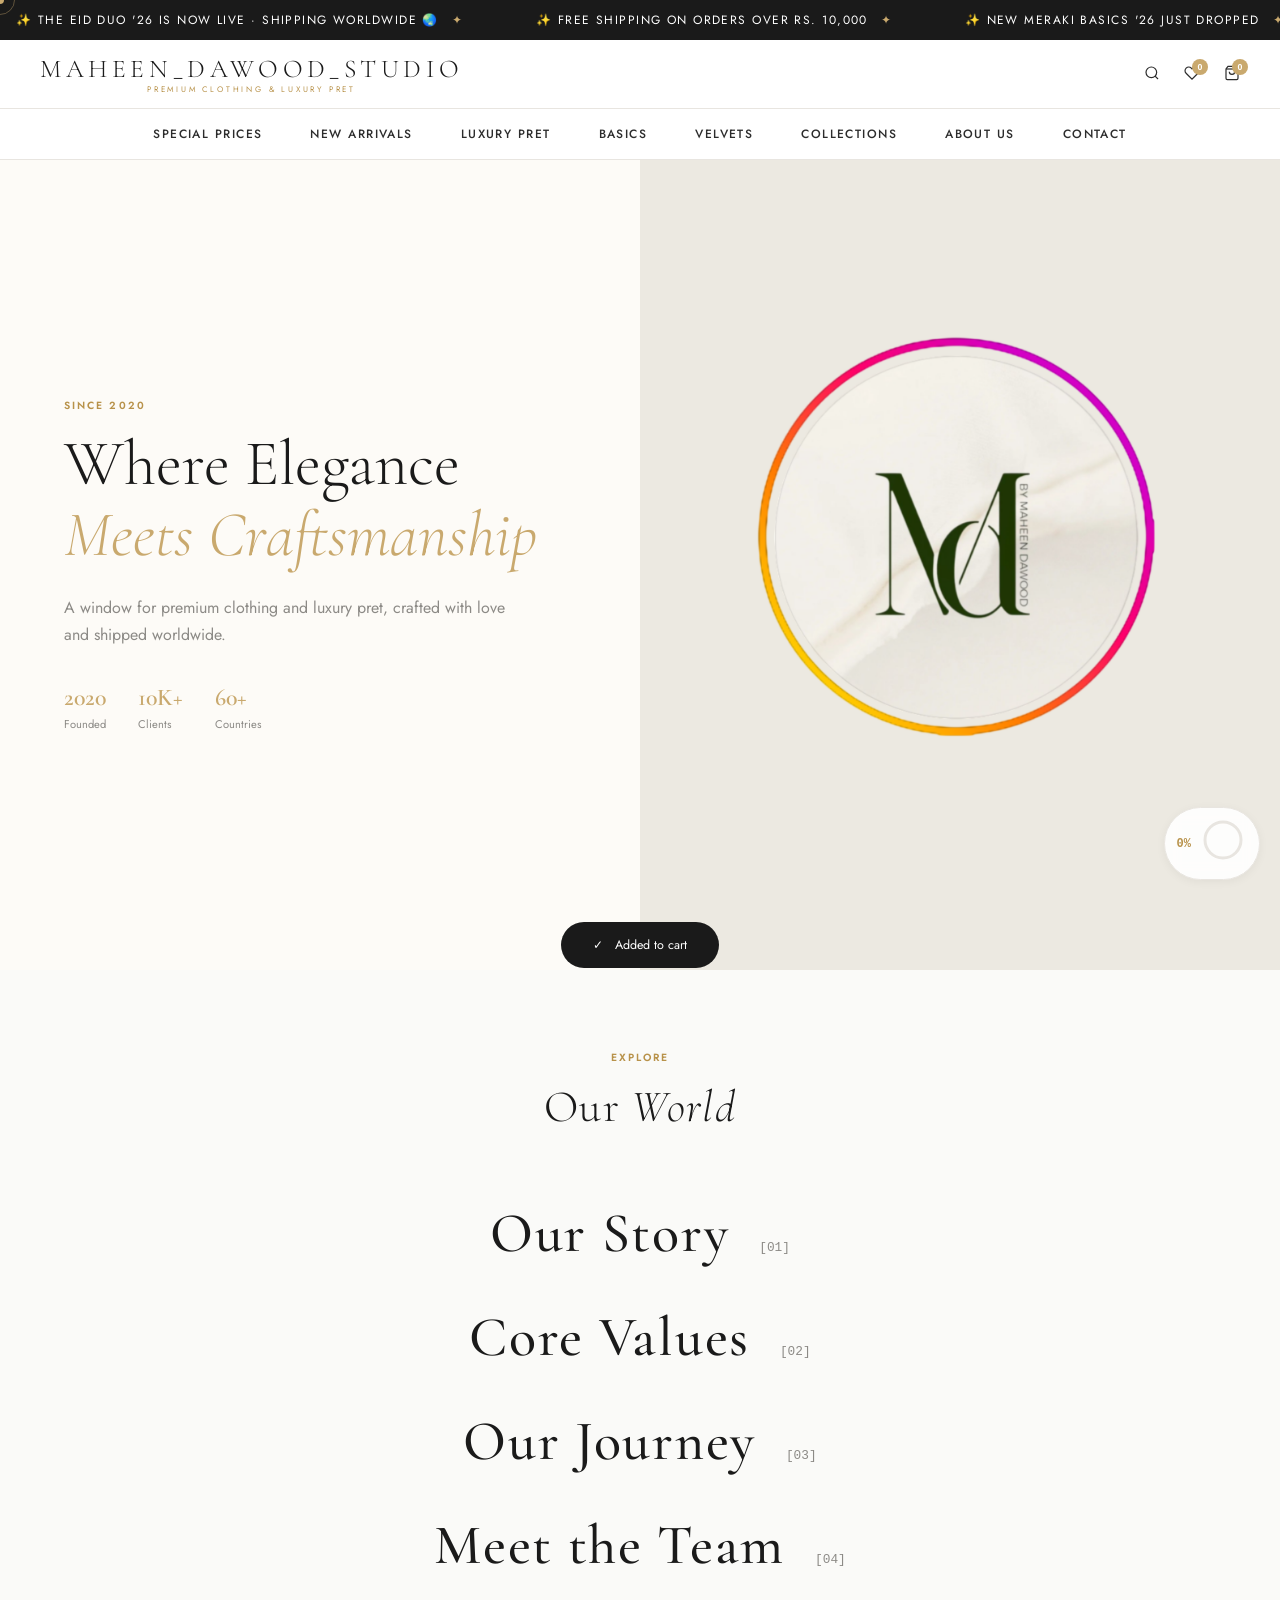
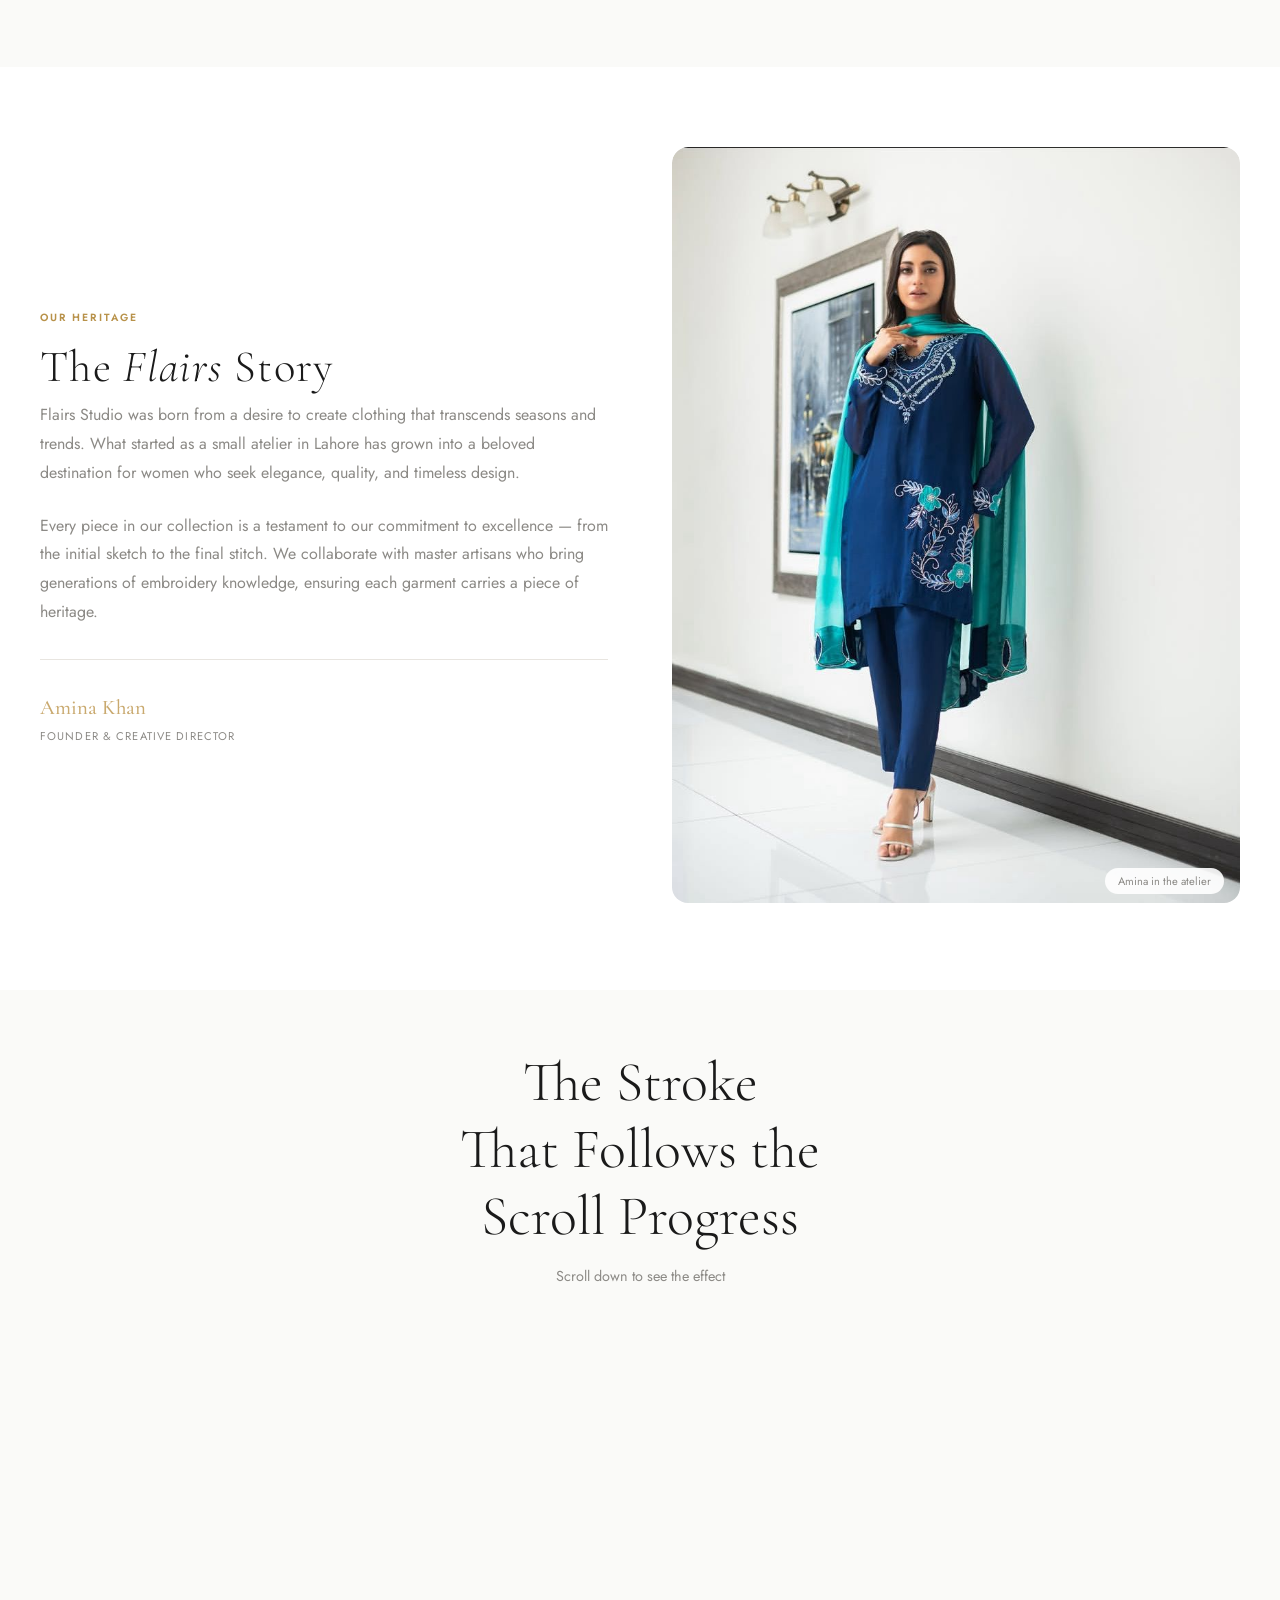
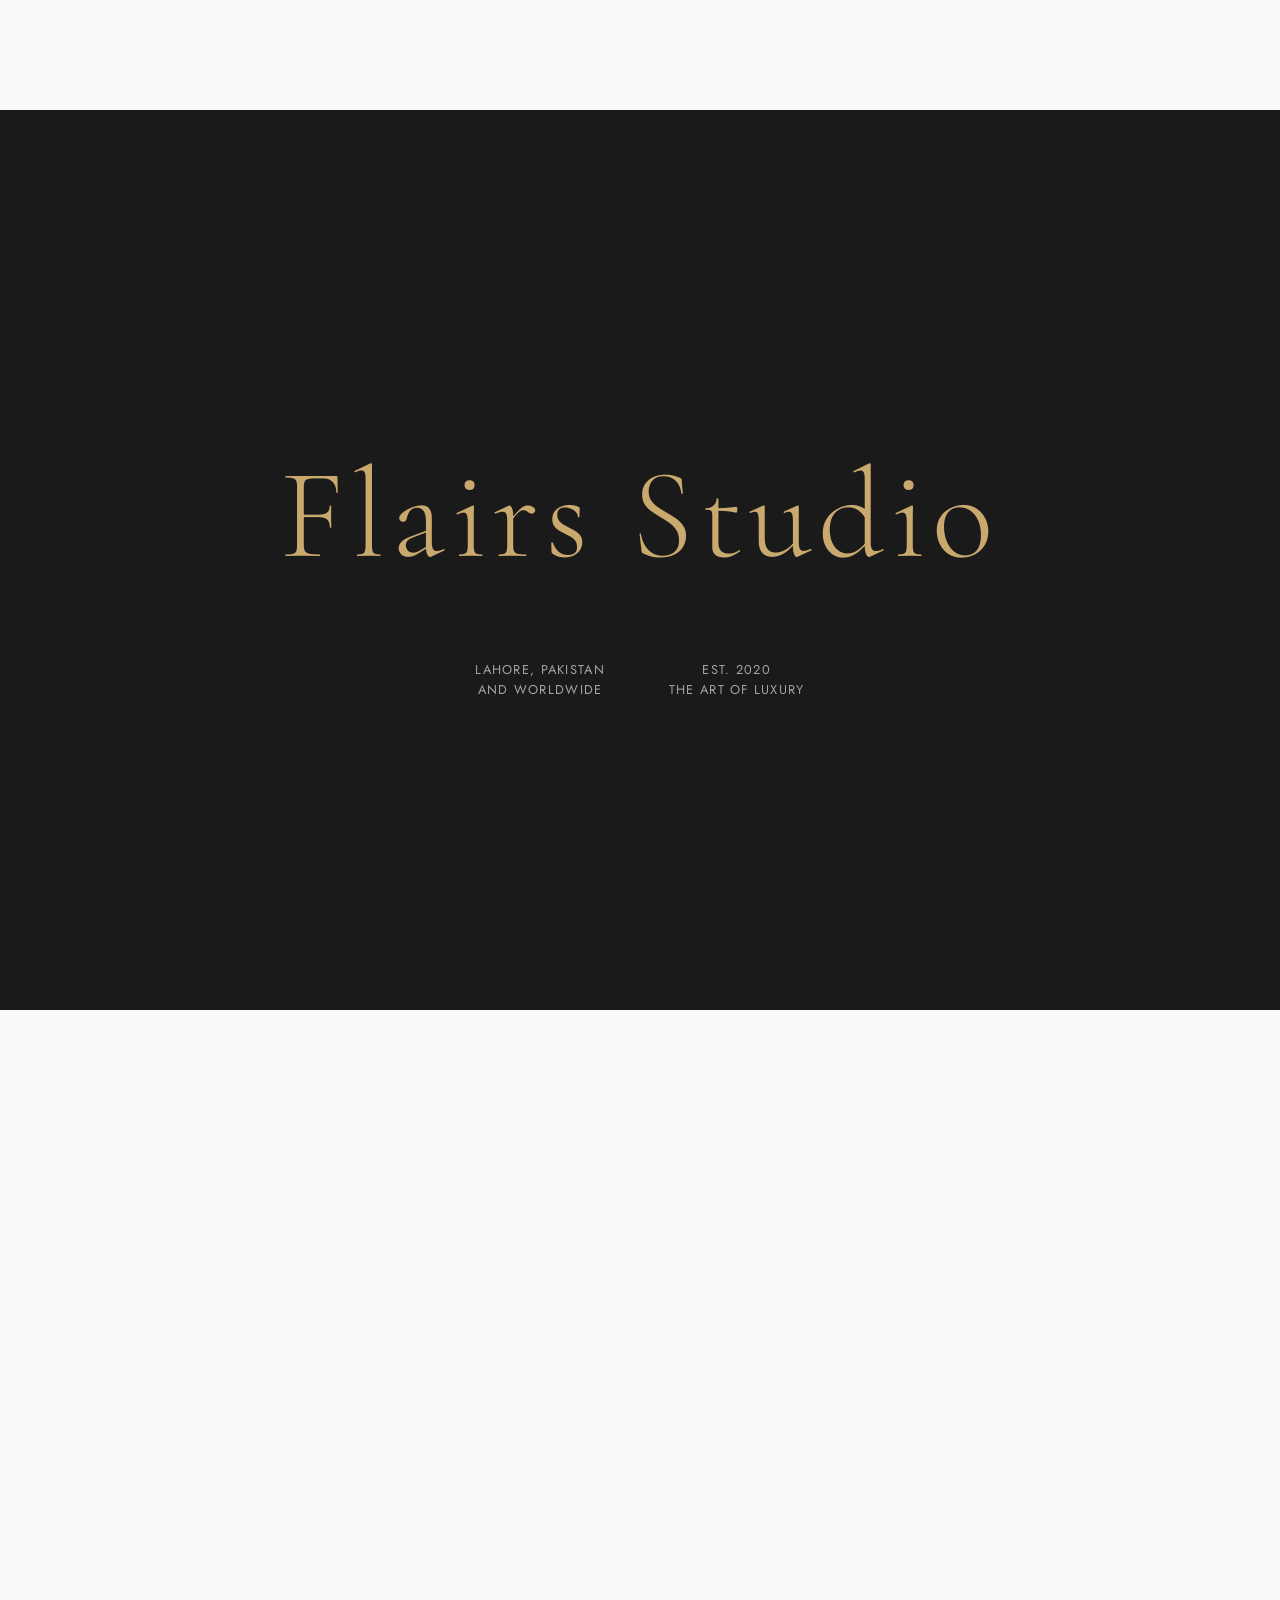
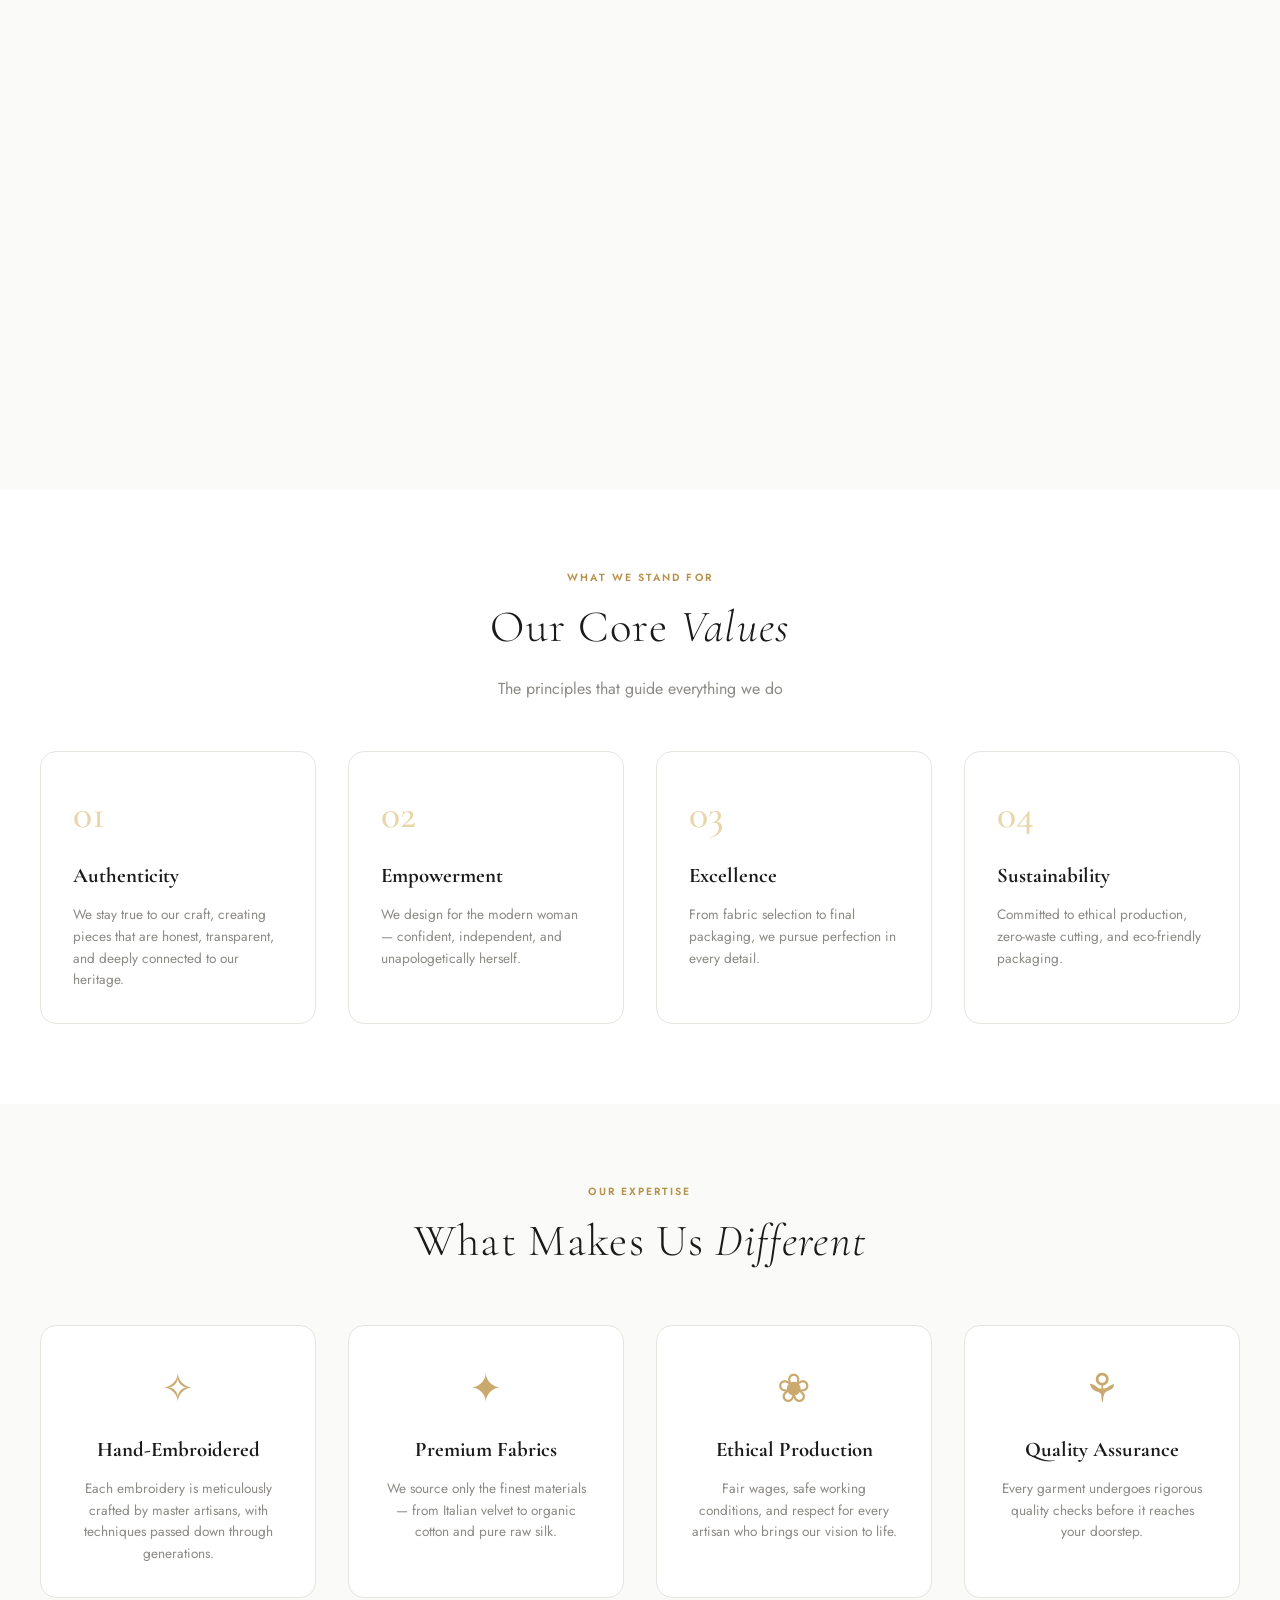
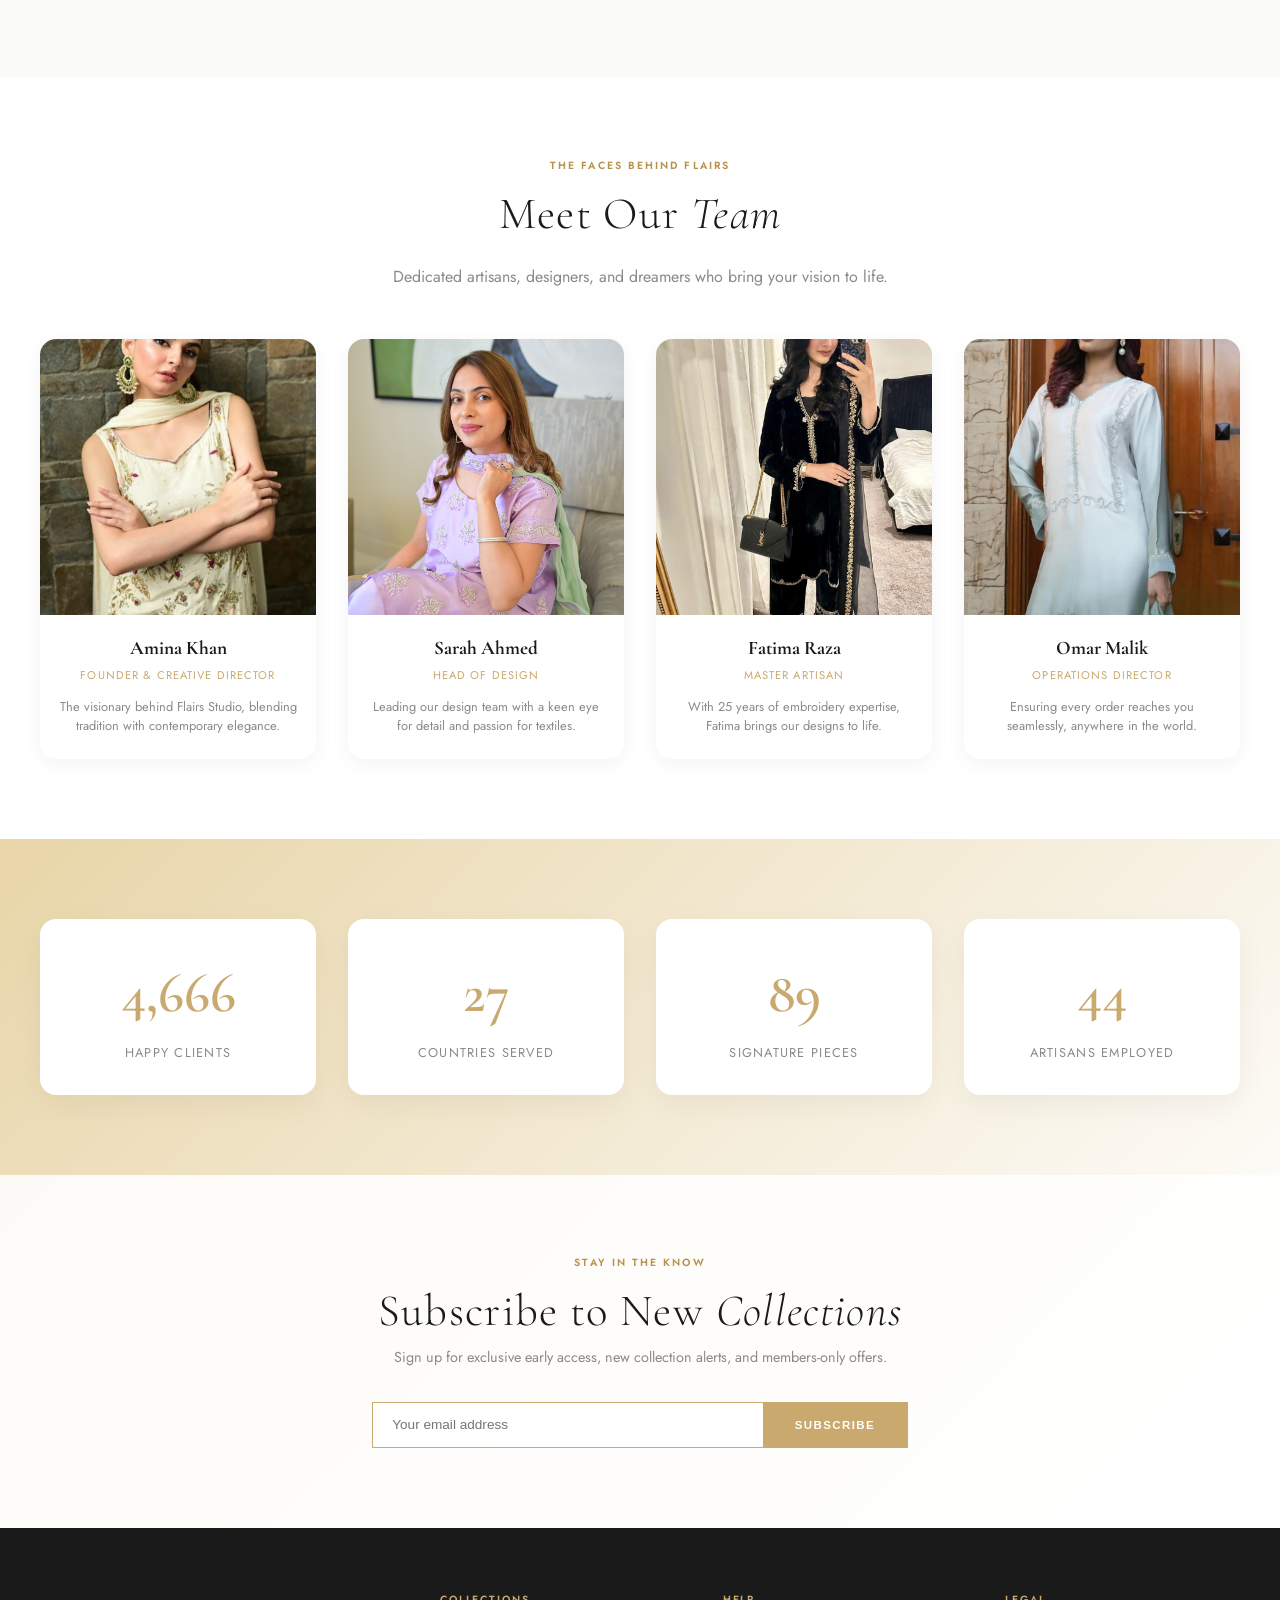
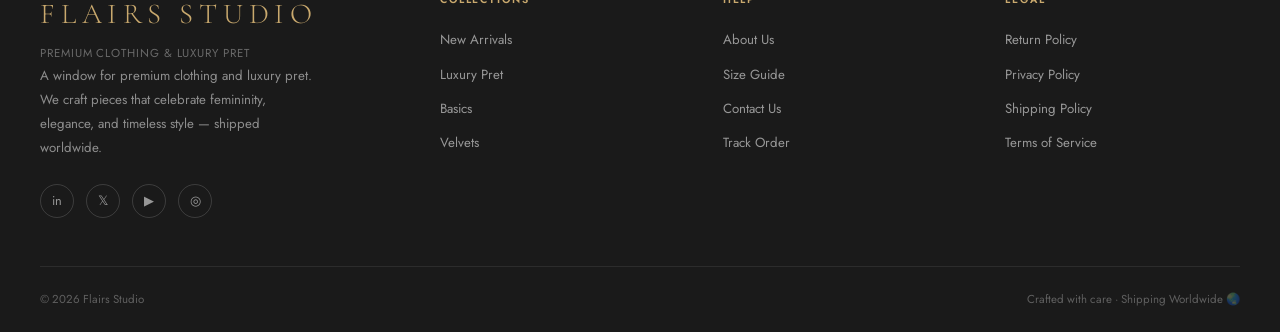
<file: about.html>
<!DOCTYPE html>
<html lang="en">
<head>
<meta charset="UTF-8">
<meta name="viewport" content="width=device-width, initial-scale=1.0, user-scalable=yes">
<title>About — Flairs Studio | Premium Clothing & Luxury Pret</title>
<link rel="preconnect" href="https://fonts.googleapis.com">
<link href="https://fonts.googleapis.com/css2?family=Cormorant+Garamond:ital,wght@0,300;0,400;0,500;0,600;1,300;1,400&family=Jost:wght@200;300;400;500;600&family=EB+Garamond:ital,wght@0,400;1,400&display=swap" rel="stylesheet">
<link rel="stylesheet" href="about.css">
</head>
<body>

<!-- Custom Cursor -->
<div class="cursor" id="cursor"></div>
<div class="cursor-ring" id="cursorRing"></div>

<!-- Progress Scroll Indicator (Bottom Right) -->
<div class="progress-indicator" id="progressIndicator">
  <div class="progress-percent" id="progressPercent">0%</div>
  <div class="progress-ring">
    <svg width="48" height="48" viewBox="0 0 48 48">
      <circle cx="24" cy="24" r="18" stroke="currentColor" stroke-width="3" class="progress-bg" fill="none"/>
      <circle cx="24" cy="24" r="18" stroke="var(--gold)" stroke-width="3" fill="none" stroke-linecap="round" class="progress-fill" id="progressFill"/>
    </svg>
  </div>
</div>

<!-- Toast Notification -->
<div class="toast" id="toast">
  <span class="toast-icon">✓</span>
  <span id="toastMsg">Added to cart</span>
</div>

<!-- Back to Top -->
<button class="back-top" id="backTop">↑</button>

<!-- Mobile Menu -->

<!-- Search Overlay -->
<div class="search-overlay" id="searchOverlay">
  <button class="search-close" onclick="closeSearch()">✕</button>
  <div class="search-form">
    <label class="search-label">Search</label>
    <div class="search-input-wrap">
      <input class="search-input" id="searchInput" placeholder="Search products..." autocomplete="off">
      <button class="search-btn" onclick="runSearch()">→</button>
    </div>
  </div>
</div>


<!-- Announcement Bar -->
<div class="announce-bar">
  <div class="announce-scroll" id="announceTicker"></div>
</div>

<!-- Navigation -->
<nav id="mainNav">
  <div class="nav-top">
    <button class="mobile-hamburger" id="hamburger" onclick="openMobileMenu()">
      <span></span><span></span><span></span>
    </button>
    <a href="#" class="nav-logo">Maheen_Dawood_Studio<span>Premium Clothing & Luxury Pret</span></a>
    <div class="nav-icons">
      <button class="nav-icon-btn" onclick="openSearch()" title="Search">
        <svg width="16" height="16" viewBox="0 0 24 24" fill="none" stroke="currentColor" stroke-width="1.8">
          <circle cx="11" cy="11" r="8"/>
          <path d="m21 21-4.35-4.35"/>
        </svg>
      </button>
      <button class="nav-icon-btn" onclick="openWishlist()" title="Wishlist">
        <svg width="16" height="16" viewBox="0 0 24 24" fill="none" stroke="currentColor" stroke-width="1.8">
          <path d="M20.84 4.61a5.5 5.5 0 0 0-7.78 0L12 5.67l-1.06-1.06a5.5 5.5 0 0 0-7.78 7.78l1.06 1.06L12 21.23l7.78-7.78 1.06-1.06a5.5 5.5 0 0 0 0-7.78z"/>
        </svg>
        <div class="nav-badge" id="wishBadge">0</div>
      </button>
      <button class="nav-icon-btn" onclick="openCart()" title="Cart">
        <svg width="16" height="16" viewBox="0 0 24 24" fill="none" stroke="currentColor" stroke-width="1.8">
          <path d="M6 2 3 6v14a2 2 0 0 0 2 2h14a2 2 0 0 0 2-2V6l-3-4z"/>
          <line x1="3" y1="6" x2="21" y2="6"/>
          <path d="M16 10a4 4 0 0 1-8 0"/>
        </svg>
        <div class="nav-badge" id="cartBadge">0</div>
      </button>
    </div>
  </div>
  <div class="nav-links">
    <a href="index.html">Special Prices</a>
    <a href="arrival.html">New Arrivals</a>
    <a href="Luxury Pret.html">Luxury Pret</a>
    <a href="basic.html">Basics</a>
    <a href="velvet.html">Velvets</a>
    <a href="collection.html">Collections</a>
    <a href="about.html">About Us</a>
    <a href="contact.html">Contact</a>
  </div>
</nav>

<!-- ==================== HERO SECTION ==================== -->
<section id="home" class="hero-section">
  <div class="hero-content">
    <div class="hero-badge">Since 2020</div>
    <h1 class="hero-title">Where Elegance<br><span>Meets Craftsmanship</span></h1>
    <p class="hero-subtitle">A window for premium clothing and luxury pret, crafted with love and shipped worldwide.</p>
    <div class="hero-stats">
      <div class="hero-stat"><span class="hero-stat-num">2020</span><span class="hero-stat-label">Founded</span></div>
      <div class="hero-stat"><span class="hero-stat-num">10K+</span><span class="hero-stat-label">Clients</span></div>
      <div class="hero-stat"><span class="hero-stat-num">60+</span><span class="hero-stat-label">Countries</span></div>
    </div>
  </div>
  <div class="hero-image">
    <img src="images/Untitled design (7).png" alt="Flairs Studio">
  </div>
</section>

<!-- ==================== TEXT ROLL NAVIGATION SECTION ==================== -->
<section class="text-roll-section">
  <div class="container">
    <div class="section-header">
      <div class="sec-label">Explore</div>
      <h2 class="sec-title">Our <em>World</em></h2>
    </div>
    <ul class="text-roll-nav" id="textRollNav">
      <li class="text-roll-item" data-href="#story">
        <div class="text-roll">
          <span class="text-roll-top">Our Story</span>
          <span class="text-roll-bottom">Our Story</span>
        </div>
        <span class="text-roll-desc">[01]</span>
      </li>
      <li class="text-roll-item" data-href="#values">
        <div class="text-roll">
          <span class="text-roll-top">Core Values</span>
          <span class="text-roll-bottom">Core Values</span>
        </div>
        <span class="text-roll-desc">[02]</span>
      </li>
      <li class="text-roll-item" data-href="#journey">
        <div class="text-roll">
          <span class="text-roll-top">Our Journey</span>
          <span class="text-roll-bottom">Our Journey</span>
        </div>
        <span class="text-roll-desc">[03]</span>
      </li>
      <li class="text-roll-item" data-href="#team">
        <div class="text-roll">
          <span class="text-roll-top">Meet the Team</span>
          <span class="text-roll-bottom">Meet the Team</span>
        </div>
        <span class="text-roll-desc">[04]</span>
      </li>
    </ul>
  </div>
</section>

<!-- ==================== OUR STORY SECTION ==================== -->
<section id="story" class="story-section">
  <div class="container">
    <div class="story-grid">
      <div class="story-content">
        <div class="sec-label">Our Heritage</div>
        <h2 class="sec-title">The <em>Flairs</em> Story</h2>
        <p>Flairs Studio was born from a desire to create clothing that transcends seasons and trends. What started as a small atelier in Lahore has grown into a beloved destination for women who seek elegance, quality, and timeless design.</p>
        <p>Every piece in our collection is a testament to our commitment to excellence — from the initial sketch to the final stitch. We collaborate with master artisans who bring generations of embroidery knowledge, ensuring each garment carries a piece of heritage.</p>
        <div class="signature">
          <span class="signature-name">Amina Khan</span>
          <span class="signature-title">Founder & Creative Director</span>
        </div>
      </div>
      <div class="story-image">
        <img src="images/img11.jpeg" alt="Founder">
        <div class="story-image-caption">Amina in the atelier</div>
      </div>
    </div>
  </div>
</section>

<!-- ==================== SCROLL PROGRESS SECTION (Line Path Animation) ==================== -->
<section id="journey" class="scroll-progress-section">
  <div class="scroll-progress-container" id="scrollProgressContainer">
    <div class="scroll-progress-content">
      <h1 class="scroll-title">The Stroke <br>That Follows the <br>Scroll Progress</h1>
      <p class="scroll-subtitle">Scroll down to see the effect</p>
      <svg class="scroll-line-svg" width="400" height="800" viewBox="0 0 400 800" fill="none">
        <path class="scroll-line-path" d="M200 0 L200 200 C200 300 150 350 150 400 C150 450 250 500 250 600 C250 700 200 750 200 800" stroke="var(--gold)" stroke-width="3" fill="none" stroke-linecap="round"/>
      </svg>
    </div>
    <div class="scroll-bottom-content">
      <h1 class="bottom-title">Flairs Studio</h1>
      <div class="bottom-info">
        <div class="bottom-info-left">
          <p>Lahore, Pakistan<br>And Worldwide</p>
        </div>
        <div class="bottom-info-right">
          <p>Est. 2020<br>The Art of Luxury</p>
        </div>
      </div>
    </div>
  </div>
</section>

<!-- ==================== VALUES SECTION ==================== -->
<section id="values" class="values-section">
  <div class="container">
    <div class="section-header">
      <div class="sec-label">What We Stand For</div>
      <h2 class="sec-title">Our Core <em>Values</em></h2>
      <p>The principles that guide everything we do</p>
    </div>
    <div class="values-grid">
      <div class="value-card">
        <div class="value-number">01</div>
        <h3>Authenticity</h3>
        <p>We stay true to our craft, creating pieces that are honest, transparent, and deeply connected to our heritage.</p>
      </div>
      <div class="value-card">
        <div class="value-number">02</div>
        <h3>Empowerment</h3>
        <p>We design for the modern woman — confident, independent, and unapologetically herself.</p>
      </div>
      <div class="value-card">
        <div class="value-number">03</div>
        <h3>Excellence</h3>
        <p>From fabric selection to final packaging, we pursue perfection in every detail.</p>
      </div>
      <div class="value-card">
        <div class="value-number">04</div>
        <h3>Sustainability</h3>
        <p>Committed to ethical production, zero-waste cutting, and eco-friendly packaging.</p>
      </div>
    </div>
  </div>
</section>

<!-- ==================== CRAFTSMANSHIP GRID ==================== -->
<section class="craftsmanship-section">
  <div class="container">
    <div class="section-header">
      <div class="sec-label">Our Expertise</div>
      <h2 class="sec-title">What Makes Us <em>Different</em></h2>
    </div>
    <div class="craftsmanship-grid">
      <div class="craft-card">
        <div class="craft-icon">✧</div>
        <h3>Hand-Embroidered</h3>
        <p>Each embroidery is meticulously crafted by master artisans, with techniques passed down through generations.</p>
      </div>
      <div class="craft-card">
        <div class="craft-icon">✦</div>
        <h3>Premium Fabrics</h3>
        <p>We source only the finest materials — from Italian velvet to organic cotton and pure raw silk.</p>
      </div>
      <div class="craft-card">
        <div class="craft-icon">❀</div>
        <h3>Ethical Production</h3>
        <p>Fair wages, safe working conditions, and respect for every artisan who brings our vision to life.</p>
      </div>
      <div class="craft-card">
        <div class="craft-icon">⚘</div>
        <h3>Quality Assurance</h3>
        <p>Every garment undergoes rigorous quality checks before it reaches your doorstep.</p>
      </div>
    </div>
  </div>
</section>

<!-- ==================== TEAM SECTION ==================== -->
<section id="team" class="team-section">
  <div class="container">
    <div class="section-header">
      <div class="sec-label">The Faces Behind Flairs</div>
      <h2 class="sec-title">Meet Our <em>Team</em></h2>
      <p>Dedicated artisans, designers, and dreamers who bring your vision to life.</p>
    </div>
    <div class="team-grid">
      <div class="team-card">
        <div class="team-image"><img src="images/basic3.jpeg" alt="Amina Khan"></div>
        <h3>Amina Khan</h3>
        <span class="team-role">Founder & Creative Director</span>
        <p>The visionary behind Flairs Studio, blending tradition with contemporary elegance.</p>
      </div>
      <div class="team-card">
        <div class="team-image"><img src="images/img13.jpeg" alt="Sarah Ahmed"></div>
        <h3>Sarah Ahmed</h3>
        <span class="team-role">Head of Design</span>
        <p>Leading our design team with a keen eye for detail and passion for textiles.</p>
      </div>
      <div class="team-card">
        <div class="team-image"><img src="images/basic6.jpeg" alt="Fatima Raza"></div>
        <h3>Fatima Raza</h3>
        <span class="team-role">Master Artisan</span>
        <p>With 25 years of embroidery expertise, Fatima brings our designs to life.</p>
      </div>
      <div class="team-card">
        <div class="team-image"><img src="images/luxury2.jpeg" alt="Omar Malik"></div>
        <h3>Omar Malik</h3>
        <span class="team-role">Operations Director</span>
        <p>Ensuring every order reaches you seamlessly, anywhere in the world.</p>
      </div>
    </div>
  </div>
</section>

<!-- ==================== STATS COUNTERS ==================== -->
<section class="stats-section">
  <div class="container">
    <div class="stats-grid">
      <div class="stat-card"><div class="stat-number" data-count="10000">0</div><div class="stat-label">Happy Clients</div></div>
      <div class="stat-card"><div class="stat-number" data-count="60">0</div><div class="stat-label">Countries Served</div></div>
      <div class="stat-card"><div class="stat-number" data-count="200">0</div><div class="stat-label">Signature Pieces</div></div>
      <div class="stat-card"><div class="stat-number" data-count="100">0</div><div class="stat-label">Artisans Employed</div></div>
    </div>
  </div>
</section>

<!-- ==================== NEWSLETTER ==================== -->
<section class="newsletter-section">
  <div class="newsletter-inner">
    <div class="sec-label text-center">Stay in the Know</div>
    <div class="sec-title text-center">Subscribe to New <em>Collections</em></div>
    <div class="newsletter-sub">Sign up for exclusive early access, new collection alerts, and members-only offers.</div>
    <div class="newsletter-form">
      <input type="email" id="emailInput" placeholder="Your email address">
      <button onclick="handleSubscribe()">Subscribe</button>
    </div>
  </div>
</section>

<!-- Footer -->
<footer>
  <div class="footer-inner">
    <div class="footer-grid">
      <div class="footer-brand">
        <span class="footer-logo">Flairs Studio</span>
        <span class="footer-tagline">Premium Clothing & Luxury Pret</span>
        <p>A window for premium clothing and luxury pret. We craft pieces that celebrate femininity, elegance, and timeless style — shipped worldwide.</p>
        <div class="footer-social"><a href="#" class="footer-soc">in</a><a href="#" class="footer-soc">𝕏</a><a href="#" class="footer-soc">▶</a><a href="#" class="footer-soc">◎</a></div>
      </div>
      <div class="footer-col"><h4>Collections</h4><ul><li><a href="#">New Arrivals</a></li><li><a href="#">Luxury Pret</a></li><li><a href="#">Basics</a></li><li><a href="#">Velvets</a></li></ul></div>
      <div class="footer-col"><h4>Help</h4><ul><li><a href="#">About Us</a></li><li><a href="#">Size Guide</a></li><li><a href="#">Contact Us</a></li><li><a href="#">Track Order</a></li></ul></div>
      <div class="footer-col"><h4>Legal</h4><ul><li><a href="#">Return Policy</a></li><li><a href="#">Privacy Policy</a></li><li><a href="#">Shipping Policy</a></li><li><a href="#">Terms of Service</a></li></ul></div>
    </div>
    <div class="footer-bottom"><span class="footer-bottom-left">© 2026 Flairs Studio</span><span class="footer-bottom-right">Crafted with care · Shipping Worldwide 🌏</span></div>
  </div>
</footer>

<script src="about.js"></script>
</body>
</html>
</file>
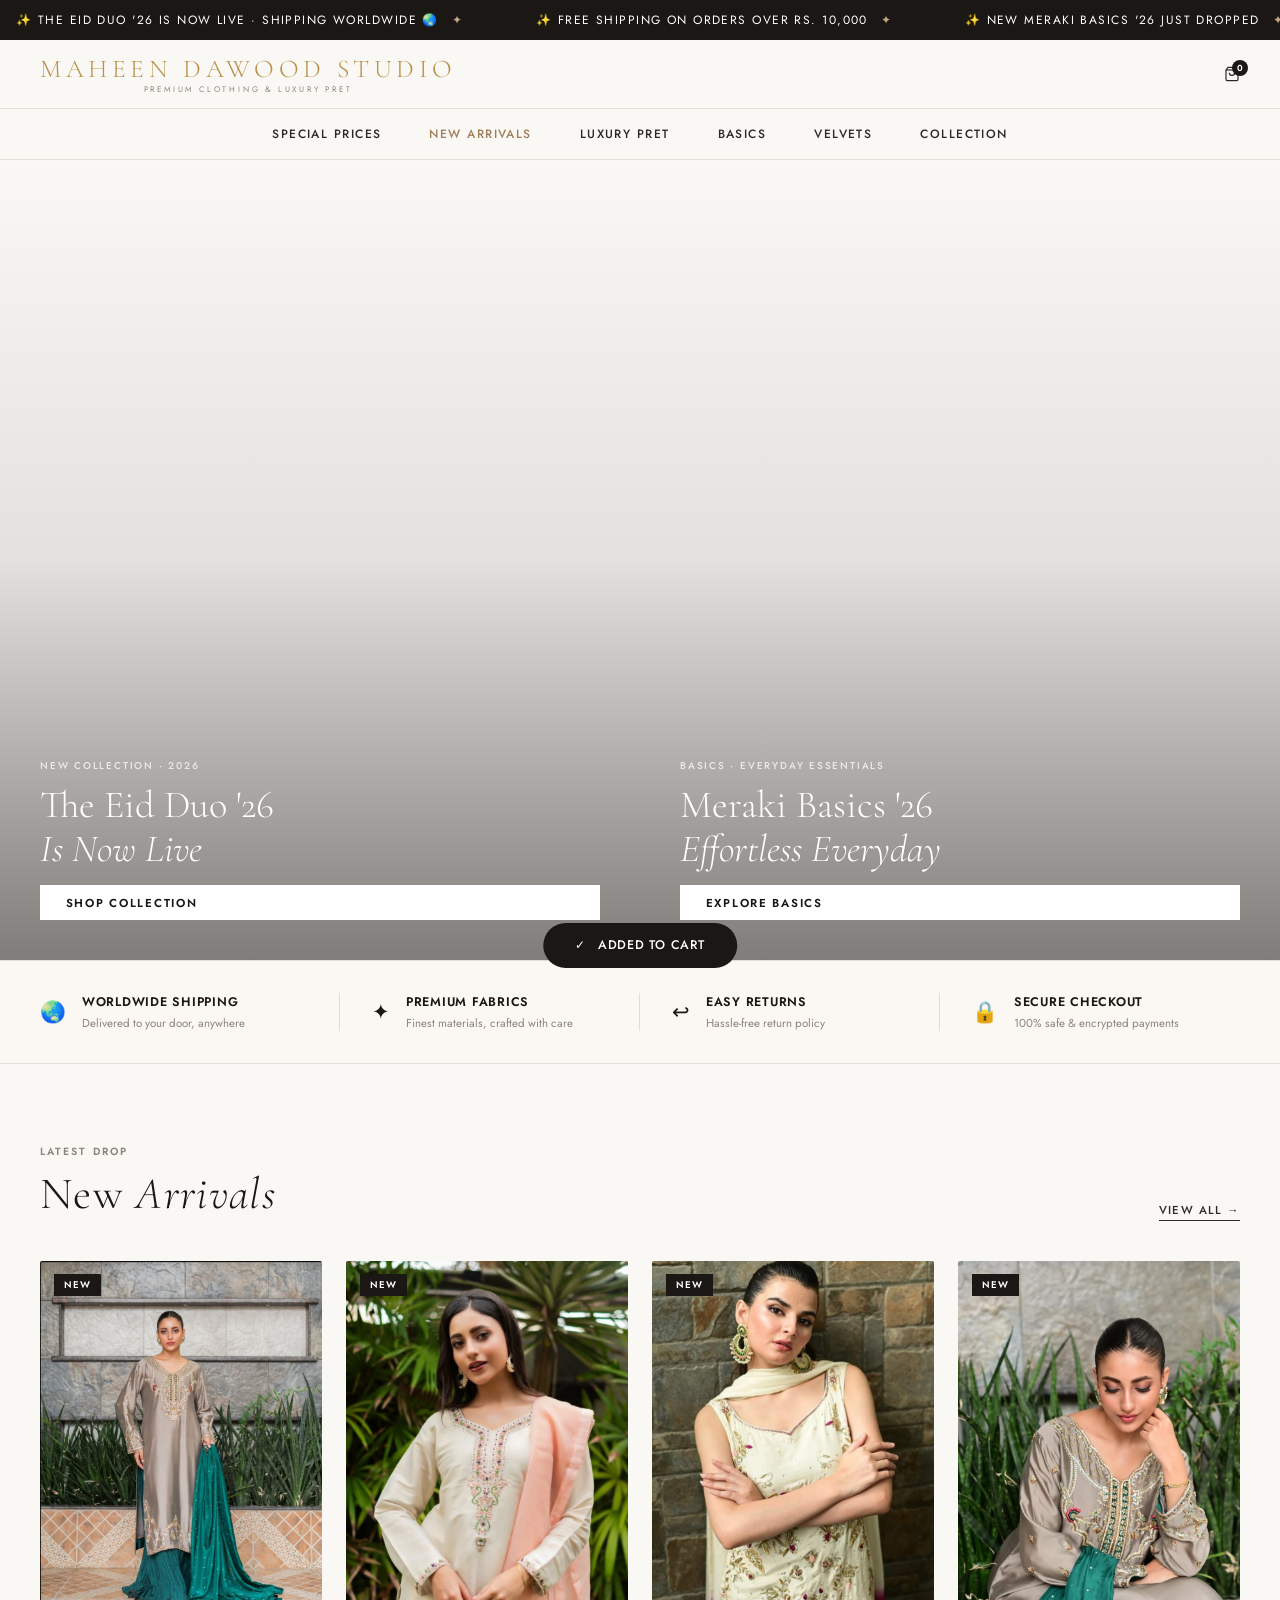
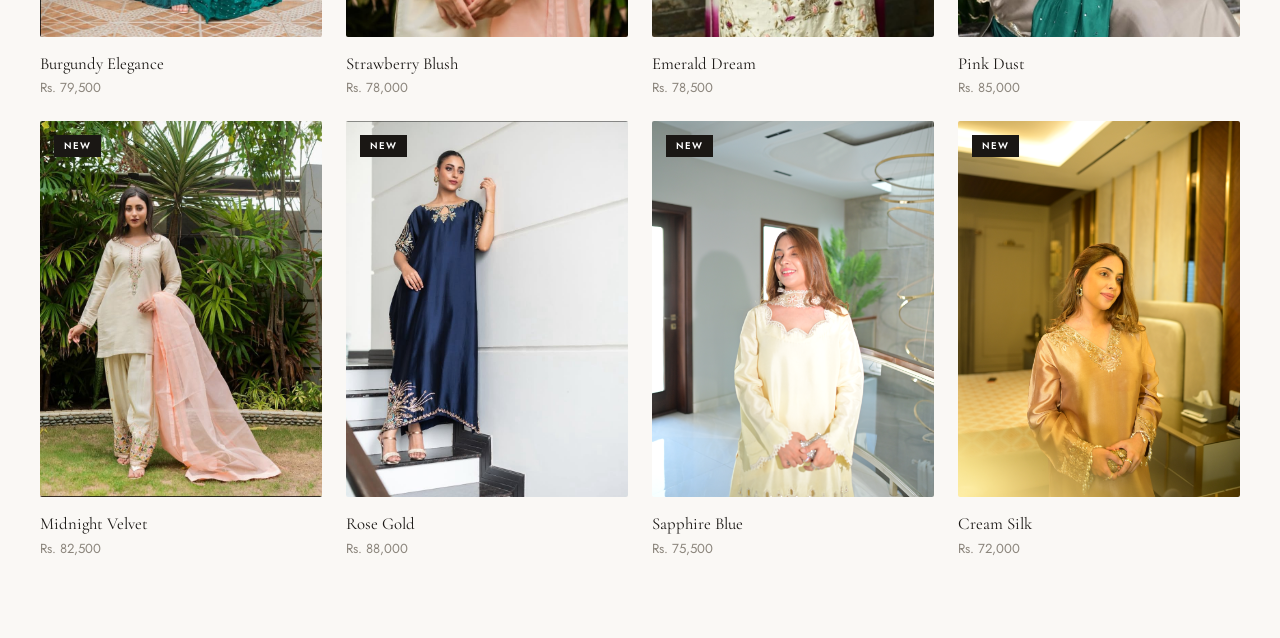
<file: arrival.html>
<!DOCTYPE html>
<html lang="en">
<head>
<meta charset="UTF-8">
<meta name="viewport" content="width=device-width, initial-scale=1.0, user-scalable=yes">
<title>Maheen Dawood Studio — New Arrivals</title>
<link rel="preconnect" href="https://fonts.googleapis.com">
<link href="https://fonts.googleapis.com/css2?family=Cormorant+Garamond:ital,wght@0,300;0,400;0,500;0,600;1,300;1,400&family=Jost:wght@200;300;400;500;600&display=swap" rel="stylesheet">
<link rel="stylesheet" href="arrival.css">
</head>
<body>

<!-- Toast Notification -->
<div class="toast" id="toast"><span>✓</span><span id="toastMsg">Added to cart</span></div>

<!-- Back to Top -->
<button class="back-top" id="backTop" onclick="window.scrollTo({top:0,behavior:'smooth'})">↑</button>

  <div class="mobile-menu" id="mobileMenu">
  <div class="mobile-menu-head">
    <span class="mobile-menu-logo">Flairs Studio</span>
    <button class="mobile-menu-close" onclick="closeMobileMenu()">✕</button>
  </div>
 <a href="index.html" class="mobile-nav-link">Special Prices</a>
  <a href="arrival.html" class="mobile-nav-link">New Arrivals</a>
  <a href="Luxury Pret.html" class="mobile-nav-link" onclick="closeMobileMenu()">Luxury Pret</a>
  <a href="basic.html" class="mobile-nav-link" onclick="closeMobileMenu()">Basics</a>
  <a href="velvet.html" class="mobile-nav-link" onclick="closeMobileMenu()">Velvets</a>
   <a href="collection.html" class="mobile-nav-link" onclick="closeMobileMenu()">Collections</a>
  <a href="about.html" class="mobile-nav-link" onclick="closeMobileMenu()">About Us</a>
  <a href="contact.html" class="mobile-nav-link" onclick="closeMobileMenu()">Contact</a>
</div>

<!-- Cart Overlay & Drawer -->
<div class="cart-overlay" id="cartOverlay" onclick="closeCart()"></div>
<div class="cart-drawer" id="cartDrawer">
  <div class="cart-head"><span class="cart-head-title">Your Cart (<span id="cartCount">0</span>)</span><button class="cart-close" onclick="closeCart()">✕</button></div>
  <div class="cart-body" id="cartBody"><div class="cart-empty">Your cart is empty</div><div id="cartItems"></div></div>
  <div class="cart-footer" id="cartFooter" style="display:none"><div class="cart-subtotal"><span>Subtotal</span><span id="cartTotal">Rs. 0</span></div><button class="btn-checkout" onclick="showToast('Proceeding to checkout')">Checkout →</button></div>
</div>

<!-- Announcement Bar -->
<div class="announce-bar"><div class="announce-scroll" id="announceTicker"></div></div>

<!-- Navigation -->
<nav>
<div class="nav-top">
    <a href="#" class="nav-logo">Maheen Dawood Studio<span>Premium Clothing & Luxury Pret</span></a>
    <div class="nav-icons">
      <button class="nav-icon-btn" onclick="openCart()" title="Cart">
        <svg width="16" height="16" viewBox="0 0 24 24" fill="none" stroke="currentColor" stroke-width="1.8"><path d="M6 2 3 6v14a2 2 0 0 0 2 2h14a2 2 0 0 0 2-2V6l-3-4z"/><line x1="3" y1="6" x2="21" y2="6"/><path d="M16 10a4 4 0 0 1-8 0"/></svg>
        <div class="nav-badge" id="cartBadge">0</div>
      </button>
    </div>
  </div>
  <div class="nav-links"><a href="index.html" >Special Prices</a>
<a href="#new-arrivals" style="color:var(--accent2)">New Arrivals</a><a href="Luxury Pret.html">Luxury Pret</a><a href="basic.html">Basics</a>      <a href="velvet.html">Velvets</a>   <a href="collection.html">Collection</a>
</div>
</nav>

<!-- Hero Section -->
<div class="hero">
  <div class="hero-panel">
    <video autoplay muted loop playsinline><source src="https://cdn.shopify.com/videos/c/o/v/9d63258d89ad44558d0462c8ba9162f2.mp4" type="video/mp4"></video>
    <div class="hero-overlay"><div class="hero-panel-tag">New Collection · 2026</div><div class="hero-panel-title">The Eid Duo '26<br><em>Is Now Live</em></div><a href="#new-arrivals" class="hero-panel-cta">Shop Collection</a></div>
  </div>
  <div class="hero-panel">
    <video autoplay muted loop playsinline><source src="https://cdn.shopify.com/videos/c/o/v/7723a6e3b7c846ff9e841401f73a21ab.mp4" type="video/mp4"></video>
    <div class="hero-overlay"><div class="hero-panel-tag">Basics · Everyday Essentials</div><div class="hero-panel-title">Meraki Basics '26<br><em>Effortless Everyday</em></div><a href="#" class="hero-panel-cta">Explore Basics</a></div>
  </div>
</div>

<!-- Features Strip -->
<div class="features-strip">
  <div class="features-inner">
    <div class="feat-item"><div class="feat-icon">🌏</div><div><div class="feat-text-title">Worldwide Shipping</div><div class="feat-text-sub">Delivered to your door, anywhere</div></div></div>
    <div class="feat-item"><div class="feat-icon">✦</div><div><div class="feat-text-title">Premium Fabrics</div><div class="feat-text-sub">Finest materials, crafted with care</div></div></div>
    <div class="feat-item"><div class="feat-icon">↩</div><div><div class="feat-text-title">Easy Returns</div><div class="feat-text-sub">Hassle-free return policy</div></div></div>
    <div class="feat-item"><div class="feat-icon">🔒</div><div><div class="feat-text-title">Secure Checkout</div><div class="feat-text-sub">100% safe & encrypted payments</div></div></div>
  </div>
</div>

<!-- ========== NEW ARRIVALS SECTION ========== -->
<section id="new-arrivals" class="section">
  <div class="sec">
    <div class="section-head reveal">
      <div>
        <div class="sec-label">Latest Drop</div>
        <div class="sec-title">New <em>Arrivals</em></div>
      </div>
      <a href="#" class="view-all-link">View All →</a>
    </div>
    <div class="product-grid" id="newArrivalsGrid"></div>
  </div>
</section>

<script src="arrival.js"></script>
<script src="flairs-cart.js"></script>
</body>
</html>
</file>
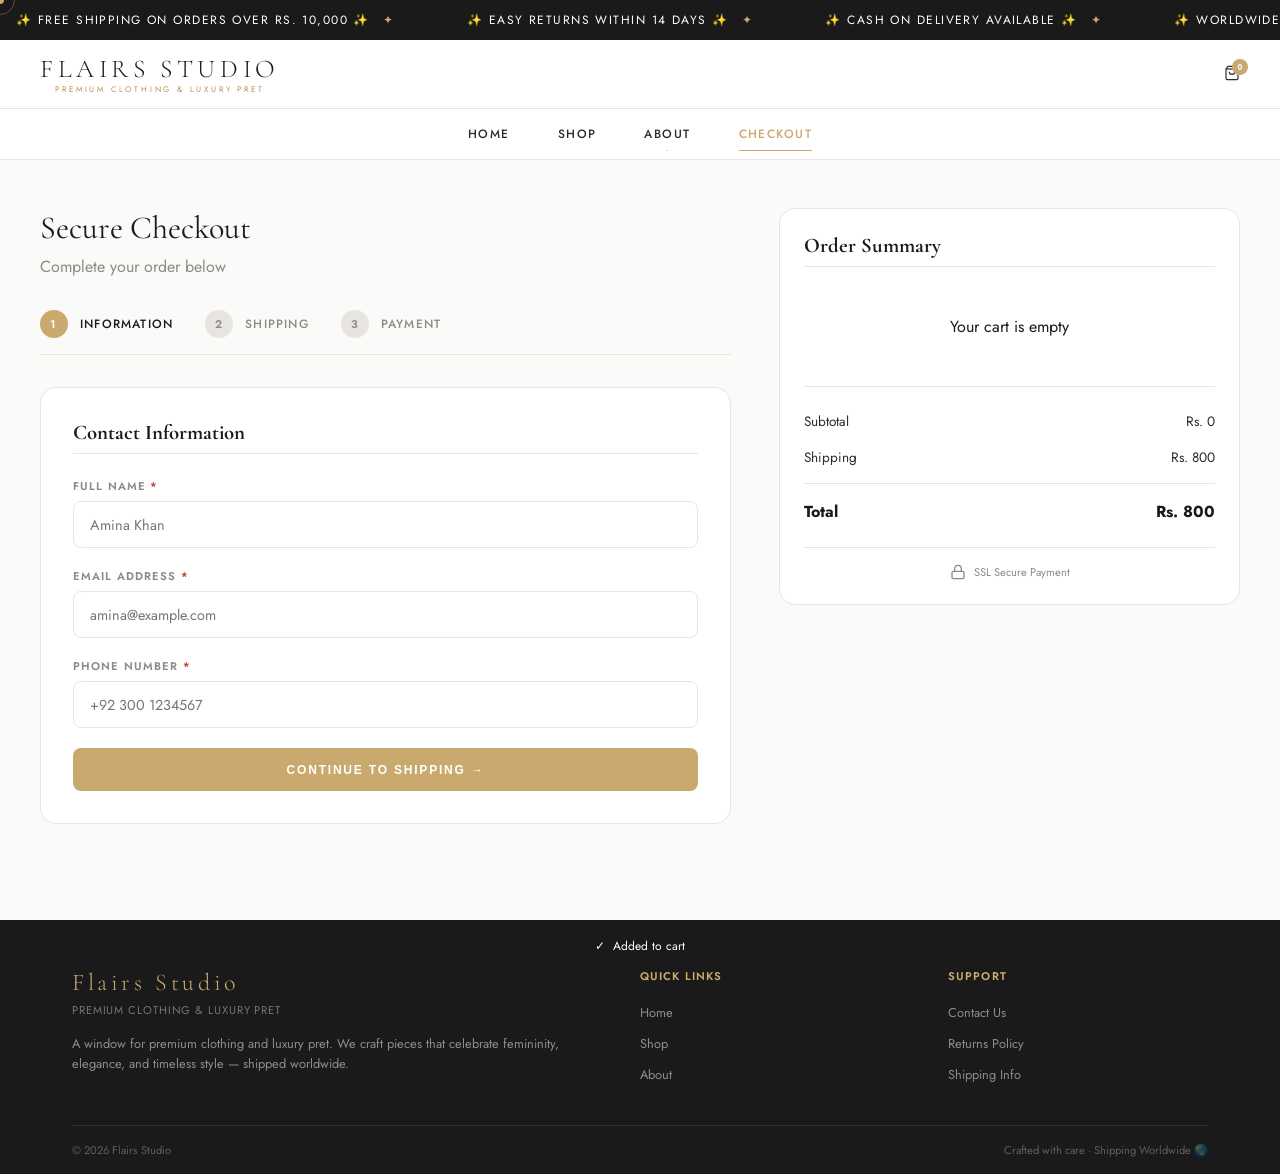
<file: checkout.html>
<!DOCTYPE html>
<html lang="en">
<head>
<meta charset="UTF-8">
<meta name="viewport" content="width=device-width, initial-scale=1.0, user-scalable=yes">
<title>Checkout — Flairs Studio | Complete Your Order</title>
<link rel="preconnect" href="https://fonts.googleapis.com">
<link href="https://fonts.googleapis.com/css2?family=Cormorant+Garamond:ital,wght@0,300;0,400;0,500;0,600;1,300;1,400&family=Jost:wght@200;300;400;500;600&display=swap" rel="stylesheet">
<link rel="stylesheet" href="checkout.css">
</head>
<body>

<!-- Custom Cursor -->
<div class="cursor" id="cursor"></div>
<div class="cursor-ring" id="cursorRing"></div>

<!-- Toast Notification -->
<div class="toast" id="toast">
  <span class="toast-icon">✓</span>
  <span id="toastMsg">Added to cart</span>
</div>

<!-- Cart Drawer -->
<div class="cart-overlay" id="cartOverlay" onclick="closeCart()"></div>
<div class="cart-drawer" id="cartDrawer">
  <div class="cart-head">
    <span class="cart-head-title">Your Cart (<span id="cartCount">0</span>)</span>
    <button class="cart-close" onclick="closeCart()">✕</button>
  </div>
  <div class="cart-body" id="cartBody">
    <div class="cart-empty" id="cartEmpty">
      <div class="cart-empty-icon">🛍</div>
      <p>Your cart is empty</p>
      <button class="btn-continue" onclick="closeCart()">Continue Shopping</button>
    </div>
    <div id="cartItems"></div>
  </div>
  <div class="cart-footer" id="cartFooter" style="display:none">
    <div class="cart-subtotal">
      <span class="cart-subtotal-label">Subtotal</span>
      <span class="cart-subtotal-val" id="cartTotal">Rs. 0</span>
    </div>
    <div class="cart-note">Taxes & shipping calculated at checkout.</div>
    <button class="btn-checkout" onclick="window.location.href='checkout.html'">Proceed to Checkout</button>
    <button class="btn-continue" onclick="closeCart()">Continue Shopping</button>
  </div>
</div>

<!-- Announcement Bar -->
<div class="announce-bar">
  <div class="announce-scroll" id="announceTicker"></div>
</div>

<!-- Navigation -->
<nav id="mainNav">
  <div class="nav-top">
    <button class="mobile-hamburger" id="hamburger" onclick="openMobileMenu()">
      <span></span><span></span><span></span>
    </button>
    <a href="index.html" class="nav-logo">Flairs Studio<span>Premium Clothing & Luxury Pret</span></a>
    <div class="nav-icons">
      <button class="nav-icon-btn" onclick="openCart()" title="Cart">
        <svg width="16" height="16" viewBox="0 0 24 24" fill="none" stroke="currentColor" stroke-width="1.8">
          <path d="M6 2 3 6v14a2 2 0 0 0 2 2h14a2 2 0 0 0 2-2V6l-3-4z"/>
          <line x1="3" y1="6" x2="21" y2="6"/>
          <path d="M16 10a4 4 0 0 1-8 0"/>
        </svg>
        <div class="nav-badge" id="cartBadge">0</div>
      </button>
    </div>
  </div>
  <div class="nav-links">
    <a href="index.html">Home</a>
    <a href="shop.html">Shop</a>
    <a href="about.html">About</a>
    <a href="checkout.html" class="active">Checkout</a>
  </div>
</nav>

<!-- Mobile Menu -->
<div class="mobile-menu" id="mobileMenu">
  <div class="mobile-menu-head">
    <span class="mobile-menu-logo">Flairs Studio</span>
    <button class="mobile-menu-close" onclick="closeMobileMenu()">✕</button>
  </div>
  <a href="index.html" class="mobile-nav-link">Home</a>
  <a href="shop.html" class="mobile-nav-link">Shop</a>
  <a href="about.html" class="mobile-nav-link">About</a>
  <a href="checkout.html" class="mobile-nav-link">Checkout</a>
</div>

<!-- ==================== CHECKOUT MAIN CONTENT ==================== -->
<main class="checkout-main">
  <div class="checkout-container">
    <!-- Left Column - Checkout Form -->
    <div class="checkout-form">
      <div class="checkout-header">
        <h1>Secure Checkout</h1>
        <p>Complete your order below</p>
      </div>

      <!-- Progress Steps -->
      <div class="checkout-steps">
        <div class="step active" data-step="1">
          <div class="step-number">1</div>
          <span>Information</span>
        </div>
        <div class="step" data-step="2">
          <div class="step-number">2</div>
          <span>Shipping</span>
        </div>
        <div class="step" data-step="3">
          <div class="step-number">3</div>
          <span>Payment</span>
        </div>
      </div>

      <!-- Step 1: Contact Information -->
      <div class="form-section" id="step1">
        <h2>Contact Information</h2>
        <div class="form-group">
          <label>Full Name <span class="required">*</span></label>
          <input type="text" id="fullName" placeholder="Amina Khan" required>
          <div class="error-msg" id="nameError"></div>
        </div>
        <div class="form-group">
          <label>Email Address <span class="required">*</span></label>
          <input type="email" id="email" placeholder="amina@example.com" required>
          <div class="error-msg" id="emailError"></div>
        </div>
        <div class="form-group">
          <label>Phone Number <span class="required">*</span></label>
          <input type="tel" id="phone" placeholder="+92 300 1234567" required>
          <div class="error-msg" id="phoneError"></div>
        </div>
        <button class="btn-next" onclick="goToStep(2)">Continue to Shipping →</button>
      </div>

      <!-- Step 2: Shipping Address -->
      <div class="form-section" id="step2" style="display: none;">
        <h2>Shipping Address</h2>
        <div class="form-group">
          <label>Street Address <span class="required">*</span></label>
          <input type="text" id="address" placeholder="House #, Street, Area" required>
          <div class="error-msg" id="addressError"></div>
        </div>
        <div class="form-row-2">
          <div class="form-group">
            <label>City <span class="required">*</span></label>
            <input type="text" id="city" placeholder="Lahore" required>
            <div class="error-msg" id="cityError"></div>
          </div>
          <div class="form-group">
            <label>Postal Code</label>
            <input type="text" id="postalCode" placeholder="54000">
          </div>
        </div>
        <div class="form-group">
          <label>Country <span class="required">*</span></label>
          <select id="country" required>
            <option value="">Select Country</option>
            <option value="Pakistan">Pakistan</option>
            <option value="United States">United States</option>
            <option value="United Kingdom">United Kingdom</option>
            <option value="UAE">UAE</option>
            <option value="Canada">Canada</option>
            <option value="Australia">Australia</option>
          </select>
          <div class="error-msg" id="countryError"></div>
        </div>
        <div class="form-actions">
          <button class="btn-back" onclick="goToStep(1)">← Back</button>
          <button class="btn-next" onclick="goToStep(3)">Continue to Payment →</button>
        </div>
      </div>

      <!-- Step 3: Payment Method -->
      <div class="form-section" id="step3" style="display: none;">
        <h2>Payment Method</h2>
        <div class="payment-options">
          <div class="payment-option active" data-payment="cod">
            <div class="payment-radio">
              <div class="radio-circle"></div>
            </div>
            <div class="payment-info">
              <div class="payment-title">
                <svg width="20" height="20" viewBox="0 0 24 24" fill="none" stroke="currentColor" stroke-width="1.5">
                  <path d="M12 2v4M12 18v4M4.93 4.93l2.83 2.83M16.24 16.24l2.83 2.83M2 12h4M18 12h4M4.93 19.07l2.83-2.83M16.24 7.76l2.83-2.83"/>
                  <circle cx="12" cy="12" r="3"/>
                </svg>
                Cash on Delivery (COD)
              </div>
              <div class="payment-desc">Pay with cash when your order arrives. Available for Pakistan only.</div>
            </div>
          </div>
          <div class="payment-option" data-payment="bank">
            <div class="payment-radio">
              <div class="radio-circle"></div>
            </div>
            <div class="payment-info">
              <div class="payment-title">
                <svg width="20" height="20" viewBox="0 0 24 24" fill="none" stroke="currentColor" stroke-width="1.5">
                  <rect x="2" y="6" width="20" height="16" rx="2"/>
                  <path d="M2 12h20"/>
                  <path d="M7 12v7"/>
                  <path d="M17 12v7"/>
                </svg>
                Bank Transfer
              </div>
              <div class="payment-desc">Transfer funds directly to our bank account. Details will be sent via email.</div>
            </div>
          </div>
        </div>
        <div class="form-actions">
          <button class="btn-back" onclick="goToStep(2)">← Back</button>
          <button class="btn-place-order" onclick="placeOrder()">Place Order</button>
        </div>
      </div>
    </div>

    <!-- Right Column - Order Summary -->
    <div class="order-summary">
      <h2>Order Summary</h2>
      <div class="order-items" id="orderItems">
        <!-- Cart items will be loaded here -->
      </div>
      
      <div class="order-totals">
        <div class="order-row">
          <span>Subtotal</span>
          <span id="subtotalAmount">Rs. 0</span>
        </div>
        <div class="order-row">
          <span>Shipping</span>
          <span id="shippingAmount">Free</span>
        </div>
        <div class="order-row total">
          <span>Total</span>
          <span id="totalAmount">Rs. 0</span>
        </div>
      </div>
      
      <div class="secure-badge">
        <svg width="16" height="16" viewBox="0 0 24 24" fill="none" stroke="currentColor" stroke-width="2">
          <rect x="3" y="11" width="18" height="11" rx="2" ry="2"/>
          <path d="M7 11V7a5 5 0 0 1 10 0v4"/>
        </svg>
        <span>SSL Secure Payment</span>
      </div>
    </div>
  </div>
</main>

<!-- Footer -->
<footer>
  <div class="footer-inner">
    <div class="footer-grid">
      <div class="footer-brand">
        <span class="footer-logo">Flairs Studio</span>
        <span class="footer-tagline">Premium Clothing & Luxury Pret</span>
        <p>A window for premium clothing and luxury pret. We craft pieces that celebrate femininity, elegance, and timeless style — shipped worldwide.</p>
      </div>
      <div class="footer-col">
        <h4>Quick Links</h4>
        <ul>
          <li><a href="index.html">Home</a></li>
          <li><a href="shop.html">Shop</a></li>
          <li><a href="about.html">About</a></li>
        </ul>
      </div>
      <div class="footer-col">
        <h4>Support</h4>
        <ul>
          <li><a href="#">Contact Us</a></li>
          <li><a href="#">Returns Policy</a></li>
          <li><a href="#">Shipping Info</a></li>
        </ul>
      </div>
    </div>
    <div class="footer-bottom">
      <span class="footer-bottom-left">© 2026 Flairs Studio</span>
      <span class="footer-bottom-right">Crafted with care · Shipping Worldwide 🌏</span>
    </div>
  </div>
</footer>

<script src="flairs-cart.js"></script>
<script src="checkout.js"></script>
</body>
</html>
</file>
<file: about.css>
/* ==================== WHITE & GOLD THEME ==================== */
:root {
  --bg: #FFFFFF;
  --bg2: #FAFAF8;
  --cream: #FDFBF7;
  --gold: #C9A96E;
  --gold-light: #E8D5A8;
  --gold-dark: #B8924A;
  --black: #1A1A1A;
  --dark: #2C2C2C;
  --muted: #8C8A86;
  --border: #E8E5E0;
  --white: #FFFFFF;
}

* {
  margin: 0;
  padding: 0;
  box-sizing: border-box;
}

html {
  scroll-behavior: smooth;
  overflow-x: hidden;
}

body {
  background: var(--bg);
  color: var(--black);
  font-family: 'Jost', sans-serif;
  overflow-x: hidden;
  line-height: 1.5;
}

/* ==================== CUSTOM CURSOR ==================== */
.cursor {
  position: fixed;
  width: 8px;
  height: 8px;
  background: var(--gold);
  border-radius: 50%;
  pointer-events: none;
  z-index: 99999;
  transform: translate(-50%, -50%);
  transition: width 0.25s, height 0.25s;
}

.cursor-ring {
  position: fixed;
  width: 30px;
  height: 30px;
  border: 1.5px solid rgba(201, 169, 110, 0.4);
  border-radius: 50%;
  pointer-events: none;
  z-index: 99998;
  transform: translate(-50%, -50%);
  transition: all 0.1s linear;
}

/* ==================== PROGRESS INDICATOR ==================== */
.progress-indicator {
  position: fixed;
  bottom: 20px;
  right: 20px;
  z-index: 1000;
  cursor: pointer;
  display: flex;
  align-items: center;
  gap: 8px;
  background: rgba(255,255,255,0.9);
  backdrop-filter: blur(8px);
  padding: 8px 12px;
  border-radius: 40px;
  border: 1px solid var(--border);
  box-shadow: 0 2px 10px rgba(0,0,0,0.05);
}

.progress-percent {
  font-size: 12px;
  font-weight: 600;
  color: var(--gold-dark);
  font-family: monospace;
}

.progress-ring {
  position: relative;
}

.progress-bg {
  stroke: var(--border);
}

.progress-fill {
  stroke: var(--gold);
  transition: stroke-dashoffset 0.1s linear;
  transform: rotate(-90deg);
  transform-origin: 50% 50%;
}

/* ==================== ANNOUNCEMENT BAR ==================== */
.announce-bar {
  background: var(--black);
  color: #fff;
  text-align: center;
  padding: 0.7rem 1rem;
  font-size: 0.75rem;
  letter-spacing: 0.12em;
  text-transform: uppercase;
  overflow: hidden;
  z-index: 200;
}

.announce-scroll {
  display: inline-flex;
  gap: 4rem;
  animation: announceTicker 20s linear infinite;
  white-space: nowrap;
}

.announce-dot {
  color: var(--gold);
  margin: 0 0.5rem;
}

@keyframes announceTicker {
  from { transform: translateX(0); }
  to { transform: translateX(-50%); }
}

/* ==================== NAVIGATION ==================== */
nav {
  position: sticky;
  top: 0;
  z-index: 100;
  background: rgba(255, 255, 255, 0.96);
  backdrop-filter: blur(16px);
  border-bottom: 1px solid var(--border);
}

.nav-top {
  display: flex;
  align-items: center;
  justify-content: space-between;
  padding: 0.9rem 2.5rem;
  max-width: 1400px;
  margin: 0 auto;
}

.nav-logo {
  font-family: 'Cormorant Garamond', serif;
  font-size: 1.6rem;
  font-weight: 300;
  letter-spacing: 0.18em;
  text-transform: uppercase;
  color: var(--black);
  text-decoration: none;
  display: flex;
  flex-direction: column;
  align-items: center;
  line-height: 1.1;
}

.nav-logo span {
  font-size: 0.5rem;
  letter-spacing: 0.35em;
  font-family: 'Jost', sans-serif;
  font-weight: 400;
  color: var(--gold-dark);
  display: block;
  margin-top: 0.15rem;
}

.nav-icons {
  display: flex;
  align-items: center;
  gap: 1.5rem;
}

.nav-icon-btn {
  background: none;
  border: none;
  cursor: pointer;
  color: var(--dark);
  position: relative;
  transition: color 0.2s;
}

.nav-icon-btn:hover {
  color: var(--gold);
}

.nav-badge {
  position: absolute;
  top: -6px;
  right: -8px;
  width: 16px;
  height: 16px;
  border-radius: 50%;
  background: var(--gold);
  color: #fff;
  font-size: 0.55rem;
  font-weight: 600;
  display: flex;
  align-items: center;
  justify-content: center;
}

.nav-links {
  display: flex;
  align-items: center;
  justify-content: center;
  gap: 0;
  padding: 0.5rem 0;
  border-top: 1px solid var(--border);
  max-width: 1400px;
  margin: 0 auto;
  flex-wrap: wrap;
}

.nav-links a {
  color: var(--dark);
  text-decoration: none;
  font-size: 0.75rem;
  font-weight: 500;
  letter-spacing: 0.12em;
  text-transform: uppercase;
  padding: 0.5rem 1.5rem;
  position: relative;
  transition: color 0.2s;
}

.nav-links a::after {
  content: '';
  position: absolute;
  bottom: 0;
  left: 50%;
  right: 50%;
  height: 1px;
  background: var(--gold);
  transition: left 0.3s, right 0.3s;
}

.nav-links a:hover::after {
  left: 1.5rem;
  right: 1.5rem;
}

.nav-links a:hover {
  color: var(--gold);
}

.mobile-hamburger {
  display: none;
  background: none;
  border: none;
  cursor: pointer;
  padding: 0.25rem;
  flex-direction: column;
  gap: 5px;
}

.mobile-hamburger span {
  width: 22px;
  height: 1.5px;
  background: var(--dark);
  display: block;
}

/* ==================== CONTAINER ==================== */
.container {
  max-width: 1400px;
  margin: 0 auto;
  padding: 0 2.5rem;
}

/* ==================== SECTION HEADER ==================== */
.section-header {
  text-align: center;
  margin-bottom: 50px;
}

.section-header p {
  color: var(--muted);
  margin-top: 1rem;
}

.text-center {
  text-align: center;
}

.sec-label {
  font-size: 0.65rem;
  font-weight: 600;
  letter-spacing: 0.2em;
  text-transform: uppercase;
  color: var(--gold-dark);
  margin-bottom: 0.5rem;
}

.sec-title {
  font-family: 'Cormorant Garamond', serif;
  font-size: clamp(1.8rem, 3.5vw, 2.8rem);
  font-weight: 300;
  letter-spacing: 0.03em;
  color: var(--black);
}

.sec-title em {
  font-style: italic;
}

/* ==================== HERO SECTION ==================== */
.hero-section {
  display: grid;
  grid-template-columns: 1fr 1fr;
  min-height: 90vh;
  background: var(--cream);
}

.hero-content {
  display: flex;
  flex-direction: column;
  justify-content: center;
  padding: 4rem;
}

.hero-badge {
  font-size: 0.65rem;
  font-weight: 600;
  letter-spacing: 0.2em;
  text-transform: uppercase;
  color: var(--gold-dark);
  margin-bottom: 1rem;
}

.hero-title {
  font-family: 'Cormorant Garamond', serif;
  font-size: clamp(2.5rem, 5vw, 4rem);
  font-weight: 300;
  line-height: 1.1;
  margin-bottom: 1.5rem;
}

.hero-title span {
  font-style: italic;
  color: var(--gold);
}

.hero-subtitle {
  font-size: 1rem;
  color: var(--muted);
  line-height: 1.7;
  max-width: 450px;
  margin-bottom: 2rem;
}

.hero-stats {
  display: flex;
  gap: 2rem;
}

.hero-stat {
  display: flex;
  flex-direction: column;
}

.hero-stat-num {
  font-family: 'Cormorant Garamond', serif;
  font-size: 1.5rem;
  font-weight: 600;
  color: var(--gold);
}

.hero-stat-label {
  font-size: 0.7rem;
  color: var(--muted);
}

.hero-image {
  overflow: hidden;
}

.hero-image img {
  width: 100%;
  height: 100%;
  object-fit: cover;
}

/* ==================== TEXT ROLL NAVIGATION ==================== */
.text-roll-section {
  padding: 80px 0;
  background: var(--bg2);
}

.text-roll-nav {
  display: flex;
  flex-direction: column;
  align-items: center;
  gap: 20px;
  list-style: none;
}

.text-roll-item {
  display: flex;
  align-items: baseline;
  gap: 30px;
  cursor: pointer;
  transition: all 0.3s;
}

.text-roll-item:hover .text-roll-top {
  transform: translateY(-100%);
}

.text-roll-item:hover .text-roll-bottom {
  transform: translateY(0);
}

.text-roll {
  position: relative;
  overflow: hidden;
  display: inline-block;
}

.text-roll-top,
.text-roll-bottom {
  display: block;
  transition: transform 0.3s ease;
  font-family: 'Cormorant Garamond', serif;
  font-size: clamp(2rem, 5vw, 3.5rem);
  font-weight: 500;
  letter-spacing: 0.03em;
}

.text-roll-top {
  transform: translateY(0);
}

.text-roll-bottom {
  position: absolute;
  top: 0;
  left: 0;
  transform: translateY(100%);
  color: var(--gold);
}

.text-roll-desc {
  font-size: 0.8rem;
  color: var(--muted);
  font-family: monospace;
}

/* ==================== STORY SECTION ==================== */
.story-section {
  padding: 80px 0;
  background: var(--bg);
}

.story-grid {
  display: grid;
  grid-template-columns: 1fr 1fr;
  gap: 4rem;
  align-items: center;
}

.story-content p {
  color: var(--muted);
  line-height: 1.8;
  margin-bottom: 1.5rem;
}

.signature {
  margin-top: 2rem;
  padding-top: 2rem;
  border-top: 1px solid var(--border);
}

.signature-name {
  display: block;
  font-family: 'Cormorant Garamond', serif;
  font-size: 1.3rem;
  font-weight: 500;
  color: var(--gold);
}

.signature-title {
  font-size: 0.7rem;
  letter-spacing: 0.1em;
  text-transform: uppercase;
  color: var(--muted);
}

.story-image {
  position: relative;
  border-radius: 16px;
  overflow: hidden;
}

.story-image img {
  width: 100%;
  height: auto;
  border-radius: 16px;
}

.story-image-caption {
  position: absolute;
  bottom: 1rem;
  right: 1rem;
  background: rgba(255,255,255,0.9);
  padding: 0.3rem 0.8rem;
  font-size: 0.7rem;
  color: var(--muted);
  border-radius: 20px;
}

/* ==================== SCROLL PROGRESS SECTION ==================== */
.scroll-progress-section {
  background: var(--bg2);
  min-height: 100vh;
  position: relative;
}

.scroll-progress-container {
  height: 300vh;
  position: relative;
}

.scroll-progress-content {
  position: sticky;
  top: 100px;
  height: 80vh;
  display: flex;
  flex-direction: column;
  align-items: center;
  justify-content: center;
  text-align: center;
}

.scroll-title {
  font-family: 'Cormorant Garamond', serif;
  font-size: clamp(2rem, 5vw, 3.5rem);
  font-weight: 300;
  line-height: 1.2;
  margin-bottom: 1rem;
}

.scroll-subtitle {
  color: var(--muted);
  font-size: 0.9rem;
  margin-bottom: 2rem;
}

.scroll-line-svg {
  width: 200px;
  height: 300px;
  margin-top: 2rem;
}

.scroll-line-path {
  stroke-dasharray: 800;
  stroke-dashoffset: 800;
  transition: stroke-dashoffset 0.1s linear;
}

.scroll-bottom-content {
  position: sticky;
  top: 0;
  height: 100vh;
  background: var(--black);
  color: #fff;
  display: flex;
  flex-direction: column;
  align-items: center;
  justify-content: center;
  text-align: center;
}

.bottom-title {
  font-family: 'Cormorant Garamond', serif;
  font-size: clamp(3rem, 10vw, 8rem);
  font-weight: 300;
  letter-spacing: 0.05em;
  color: var(--gold);
  margin-bottom: 3rem;
}

.bottom-info {
  display: flex;
  gap: 4rem;
  flex-wrap: wrap;
  justify-content: center;
}

.bottom-info-left p,
.bottom-info-right p {
  font-size: 0.8rem;
  letter-spacing: 0.1em;
  text-transform: uppercase;
  color: rgba(255,255,255,0.6);
  line-height: 1.6;
}

/* ==================== VALUES SECTION ==================== */
.values-section {
  padding: 80px 0;
  background: var(--bg);
}

.values-grid {
  display: grid;
  grid-template-columns: repeat(4, 1fr);
  gap: 2rem;
}

.value-card {
  padding: 2rem;
  background: var(--white);
  border-radius: 16px;
  border: 1px solid var(--border);
  transition: all 0.3s;
}

.value-card:hover {
  transform: translateY(-5px);
  border-color: var(--gold);
  box-shadow: 0 15px 40px rgba(0,0,0,0.05);
}

.value-number {
  font-family: 'Cormorant Garamond', serif;
  font-size: 2.5rem;
  font-weight: 500;
  color: var(--gold-light);
  margin-bottom: 1rem;
}

.value-card h3 {
  font-family: 'Cormorant Garamond', serif;
  font-size: 1.3rem;
  margin-bottom: 0.8rem;
}

.value-card p {
  color: var(--muted);
  font-size: 0.85rem;
  line-height: 1.6;
}

/* ==================== CRAFTSMANSHIP SECTION ==================== */
.craftsmanship-section {
  padding: 80px 0;
  background: var(--bg2);
}

.craftsmanship-grid {
  display: grid;
  grid-template-columns: repeat(4, 1fr);
  gap: 2rem;
}

.craft-card {
  text-align: center;
  padding: 2rem;
  background: var(--white);
  border-radius: 16px;
  border: 1px solid var(--border);
  transition: all 0.3s;
}

.craft-card:hover {
  transform: translateY(-5px);
  border-color: var(--gold);
}

.craft-icon {
  font-size: 2.5rem;
  color: var(--gold);
  margin-bottom: 1rem;
}

.craft-card h3 {
  font-family: 'Cormorant Garamond', serif;
  font-size: 1.3rem;
  margin-bottom: 0.8rem;
}

.craft-card p {
  color: var(--muted);
  font-size: 0.85rem;
  line-height: 1.6;
}

/* ==================== TEAM SECTION ==================== */
.team-section {
  padding: 80px 0;
  background: var(--bg);
}

.team-grid {
  display: grid;
  grid-template-columns: repeat(4, 1fr);
  gap: 2rem;
}

.team-card {
  text-align: center;
  background: var(--white);
  border-radius: 16px;
  overflow: hidden;
  transition: all 0.3s;
  box-shadow: 0 5px 20px rgba(0,0,0,0.05);
}

.team-card:hover {
  transform: translateY(-5px);
  box-shadow: 0 15px 40px rgba(0,0,0,0.1);
}

.team-image {
  width: 100%;
  aspect-ratio: 1;
  overflow: hidden;
}

.team-image img {
  width: 100%;
  height: 100%;
  object-fit: cover;
  transition: transform 0.5s;
}

.team-card:hover .team-image img {
  transform: scale(1.05);
}

.team-card h3 {
  font-family: 'Cormorant Garamond', serif;
  font-size: 1.2rem;
  margin-top: 1.2rem;
  margin-bottom: 0.3rem;
}

.team-role {
  font-size: 0.7rem;
  color: var(--gold);
  text-transform: uppercase;
  letter-spacing: 0.1em;
  display: block;
  margin-bottom: 0.8rem;
}

.team-card p {
  color: var(--muted);
  font-size: 0.8rem;
  padding: 0 1rem 1.5rem;
  line-height: 1.5;
}

/* ==================== STATS SECTION ==================== */
.stats-section {
  padding: 80px 0;
  background: linear-gradient(135deg, var(--gold-light) 0%, var(--cream) 100%);
}

.stats-grid {
  display: grid;
  grid-template-columns: repeat(4, 1fr);
  gap: 2rem;
  text-align: center;
}

.stat-card {
  padding: 2rem;
  background: var(--white);
  border-radius: 16px;
  box-shadow: 0 10px 30px rgba(0,0,0,0.05);
  transition: transform 0.3s;
}

.stat-card:hover {
  transform: translateY(-5px);
}

.stat-number {
  font-family: 'Cormorant Garamond', serif;
  font-size: 3.5rem;
  font-weight: 600;
  color: var(--gold);
}

.stat-label {
  font-size: 0.8rem;
  text-transform: uppercase;
  letter-spacing: 0.1em;
  color: var(--muted);
  margin-top: 0.5rem;
}

/* ==================== NEWSLETTER SECTION ==================== */
.newsletter-section {
  padding: 80px 0;
  background: linear-gradient(135deg, var(--cream) 0%, var(--bg) 100%);
}

.newsletter-inner {
  max-width: 600px;
  margin: 0 auto;
  text-align: center;
  padding: 0 2rem;
}

.newsletter-sub {
  font-size: 0.9rem;
  color: var(--muted);
  line-height: 1.7;
  margin-bottom: 2rem;
}

.newsletter-form {
  display: flex;
  gap: 0;
  border: 1px solid var(--gold);
}

.newsletter-form input {
  flex: 1;
  padding: 0.9rem 1.2rem;
  border: none;
  background: var(--white);
  font-size: 0.85rem;
  outline: none;
}

.newsletter-form button {
  background: var(--gold);
  color: #fff;
  border: none;
  cursor: pointer;
  padding: 0.9rem 2rem;
  font-size: 0.72rem;
  font-weight: 600;
  letter-spacing: 0.12em;
  text-transform: uppercase;
  transition: background 0.2s;
}

.newsletter-form button:hover {
  background: var(--gold-dark);
}

/* ==================== FOOTER ==================== */
footer {
  background: var(--black);
  color: #fff;
  padding: 4rem 0 0;
}

.footer-inner {
  max-width: 1400px;
  margin: 0 auto;
  padding: 0 2.5rem;
}

.footer-grid {
  display: grid;
  grid-template-columns: 1.5fr 1fr 1fr 1fr;
  gap: 3rem;
  margin-bottom: 3rem;
}

.footer-brand .footer-logo {
  font-family: 'Cormorant Garamond', serif;
  font-size: 1.8rem;
  font-weight: 300;
  letter-spacing: 0.2em;
  text-transform: uppercase;
  color: var(--gold);
  display: block;
  margin-bottom: 0.35rem;
}

.footer-brand .footer-tagline {
  font-size: 0.72rem;
  letter-spacing: 0.08em;
  text-transform: uppercase;
  color: rgba(255,255,255,0.35);
  margin-bottom: 1.5rem;
}

.footer-brand p {
  font-size: 0.83rem;
  color: rgba(255,255,255,0.5);
  line-height: 1.8;
  max-width: 280px;
}

.footer-social {
  display: flex;
  gap: 0.75rem;
  margin-top: 1.5rem;
}

.footer-soc {
  width: 34px;
  height: 34px;
  border: 1px solid rgba(255,255,255,0.15);
  display: flex;
  align-items: center;
  justify-content: center;
  font-size: 0.8rem;
  color: rgba(255,255,255,0.55);
  text-decoration: none;
  transition: all 0.2s;
  border-radius: 50%;
}

.footer-soc:hover {
  border-color: var(--gold);
  color: var(--gold);
}

.footer-col h4 {
  font-size: 0.65rem;
  font-weight: 600;
  letter-spacing: 0.18em;
  text-transform: uppercase;
  color: var(--gold);
  margin-bottom: 1.25rem;
}

.footer-col ul {
  list-style: none;
}

.footer-col li {
  margin-bottom: 0.65rem;
}

.footer-col a {
  font-size: 0.83rem;
  color: rgba(255,255,255,0.55);
  text-decoration: none;
  transition: color 0.2s;
}

.footer-col a:hover {
  color: var(--gold);
}

.footer-bottom {
  border-top: 1px solid rgba(255,255,255,0.08);
  padding: 1.5rem 0;
  display: flex;
  justify-content: space-between;
  align-items: center;
  flex-wrap: wrap;
  gap: 1rem;
}

.footer-bottom-left,
.footer-bottom-right {
  font-size: 0.72rem;
  color: rgba(255,255,255,0.3);
}

/* ==================== CART DRAWER & MODALS ==================== */
.cart-overlay {
  position: fixed;
  inset: 0;
  background: rgba(26, 26, 26, 0.5);
  z-index: 990;
  opacity: 0;
  pointer-events: none;
  transition: opacity 0.35s;
}

.cart-overlay.open {
  opacity: 1;
  pointer-events: all;
}

.cart-drawer,
.wishlist-drawer {
  position: fixed;
  right: 0;
  top: 0;
  bottom: 0;
  width: 420px;
  max-width: 100vw;
  background: var(--white);
  z-index: 991;
  transform: translateX(100%);
  transition: transform 0.4s;
  display: flex;
  flex-direction: column;
}

.cart-drawer.open,
.wishlist-drawer.open {
  transform: translateX(0);
}

.cart-head {
  display: flex;
  align-items: center;
  justify-content: space-between;
  padding: 1.5rem 2rem;
  border-bottom: 1px solid var(--border);
}

.cart-head-title {
  font-family: 'Cormorant Garamond', serif;
  font-size: 1.3rem;
}

.cart-close {
  background: none;
  border: none;
  cursor: pointer;
  font-size: 1.2rem;
}

.cart-body {
  flex: 1;
  overflow-y: auto;
  padding: 1.5rem 2rem;
}

.cart-empty {
  text-align: center;
  padding: 3rem 0;
}

.cart-footer {
  padding: 1.5rem 2rem;
  border-top: 1px solid var(--border);
}

.cart-subtotal {
  display: flex;
  justify-content: space-between;
  margin-bottom: 0.75rem;
}

.btn-checkout,
.btn-continue {
  width: 100%;
  padding: 1rem;
  border: none;
  cursor: pointer;
  text-transform: uppercase;
  font-weight: 600;
  font-size: 0.75rem;
  letter-spacing: 0.1em;
  transition: all 0.2s;
}

.btn-checkout {
  background: var(--gold);
  color: #fff;
  margin-bottom: 0.5rem;
}

.btn-checkout:hover {
  background: var(--gold-dark);
}

.btn-continue {
  background: transparent;
  color: var(--muted);
  border: 1px solid var(--border);
}

/* ==================== SEARCH OVERLAY ==================== */
.search-overlay {
  position: fixed;
  inset: 0;
  background: rgba(255,255,255,0.98);
  z-index: 500;
  opacity: 0;
  pointer-events: none;
  transition: opacity 0.3s;
  display: flex;
  align-items: center;
  justify-content: center;
}

.search-overlay.open {
  opacity: 1;
  pointer-events: all;
}

.search-close {
  position: absolute;
  top: 1.5rem;
  right: 2.5rem;
  background: none;
  border: none;
  cursor: pointer;
  font-size: 1.4rem;
  color: var(--dark);
}

.search-form {
  width: 100%;
  max-width: 600px;
  padding: 0 2rem;
}

.search-label {
  font-size: 0.62rem;
  font-weight: 600;
  letter-spacing: 0.18em;
  text-transform: uppercase;
  color: var(--gold-dark);
  margin-bottom: 1rem;
  display: block;
}

.search-input-wrap {
  display: flex;
  border-bottom: 2px solid var(--gold);
  padding-bottom: 0.75rem;
  align-items: center;
}

.search-input {
  flex: 1;
  background: none;
  border: none;
  outline: none;
  font-family: 'Cormorant Garamond', serif;
  font-size: 2rem;
  font-weight: 300;
  color: var(--black);
}

.search-btn {
  background: none;
  border: none;
  cursor: pointer;
  font-size: 1.5rem;
  color: var(--gold);
}

/* ==================== MOBILE MENU ==================== */
.mobile-menu {
  position: fixed;
  inset: 0;
  background: var(--white);
  z-index: 400;
  transform: translateX(-100%);
  transition: transform 0.45s;
  display: flex;
  flex-direction: column;
  padding: 2rem;
  overflow-y: auto;
}

.mobile-menu.open {
  transform: translateX(0);
}

.mobile-menu-head {
  display: flex;
  justify-content: space-between;
  align-items: center;
  margin-bottom: 3rem;
}

.mobile-menu-logo {
  font-family: 'Cormorant Garamond', serif;
  font-size: 1.4rem;
  font-weight: 300;
  letter-spacing: 0.15em;
  text-transform: uppercase;
}

.mobile-menu-close {
  background: none;
  border: none;
  cursor: pointer;
  font-size: 1.4rem;
}

.mobile-nav-link {
  display: block;
  font-family: 'Cormorant Garamond', serif;
  font-size: 2rem;
  font-weight: 300;
  color: var(--black);
  text-decoration: none;
  padding: 0.6rem 0;
  border-bottom: 1px solid var(--border);
  transition: color 0.2s, padding-left 0.2s;
}

.mobile-nav-link:hover {
  color: var(--gold);
  padding-left: 0.5rem;
}

/* ==================== TOAST & BACK TO TOP ==================== */
.toast {
  position: fixed;
  bottom: 2rem;
  left: 50%;
  transform: translateX(-50%) translateY(100px);
  background: var(--black);
  color: #fff;
  padding: 0.85rem 2rem;
  z-index: 9999;
  font-size: 0.78rem;
  border-radius: 40px;
  transition: transform 0.4s;
  display: flex;
  align-items: center;
  gap: 0.75rem;
}

.toast.show {
  transform: translateX(-50%) translateY(0);
}

.back-top {
  position: fixed;
  bottom: 2rem;
  right: 2rem;
  width: 42px;
  height: 42px;
  background: var(--gold);
  color: #fff;
  display: flex;
  align-items: center;
  justify-content: center;
  border: none;
  cursor: pointer;
  opacity: 0;
  transition: opacity 0.3s;
  border-radius: 50%;
}

.back-top.show {
  opacity: 1;
}

.back-top:hover {
  background: var(--gold-dark);
}

/* ==================== RESPONSIVE ==================== */
@media (max-width: 1024px) {
  .container {
    padding: 0 1.5rem;
  }
  
  .hero-section {
    grid-template-columns: 1fr;
  }
  
  .hero-content {
    padding: 3rem;
    order: 2;
  }
  
  .hero-image {
    height: 50vh;
    order: 1;
  }
  
  .story-grid,
  .values-grid,
  .craftsmanship-grid,
  .team-grid,
  .stats-grid {
    grid-template-columns: repeat(2, 1fr);
  }
  
  .footer-grid {
    grid-template-columns: 1fr 1fr;
  }
}

@media (max-width: 768px) {
  .nav-links {
    display: none;
  }
  
  .mobile-hamburger {
    display: flex;
  }
  
  .values-grid,
  .craftsmanship-grid,
  .team-grid,
  .stats-grid {
    grid-template-columns: 1fr;
  }
  
  .footer-grid {
    grid-template-columns: 1fr;
    text-align: center;
  }
  
  .footer-brand p {
    max-width: 100%;
    text-align: center;
  }
  
  .footer-social {
    justify-content: center;
  }
  
  .hero-title {
    font-size: 2rem;
  }
  
  .cart-drawer,
  .wishlist-drawer {
    width: 100%;
  }
  
  .newsletter-form {
    flex-direction: column;
  }
  
  .bottom-info {
    flex-direction: column;
    gap: 1rem;
  }
  
  .text-roll-item {
    flex-direction: column;
    align-items: center;
    gap: 10px;
  }
}

@media (max-width: 480px) {
  .nav-top {
    padding: 0.8rem 1rem;
  }
  
  .stat-number {
    font-size: 2.5rem;
  }
  
  .hero-stats {
    flex-wrap: wrap;
    gap: 1rem;
  }
  
  .story-grid {
    grid-template-columns: 1fr;
  }
}
</file>
<file: arrival.css>
* {
  margin: 0;
  padding: 0;
  box-sizing: border-box;
}

:root {
  --bg: #FAF8F5;
  --bg2: #F3EFE9;
  --black: #1A1714;
  --dark: #2C2825;
   --gold-light: #E8D5A8;
  --gold-dark: #B8924A;
  --muted: #8C867D;
  --border: #E2DDD6;
  --border2: #D4CEC6;
  --accent: #C4A882;
  --accent2: #9E7E5A;
  --cream: #FBF7F2;
  --gold: #B89A6E;
  --white: #FFFFFF;
  --red: #C0392B;
}

html {
  scroll-behavior: smooth;
}

body {
  background: var(--bg);
  color: var(--black);
  font-family: 'Jost', sans-serif;
  overflow-x: hidden;
}
.mobile-menu{position:fixed;inset:0;background:var(--white);z-index:400;transform:translateX(-100%);transition:transform .45s cubic-bezier(.16,1,.3,1);display:flex;flex-direction:column;padding:2rem;overflow-y:auto}
.mobile-menu.open{transform:translateX(0)}
.mobile-menu-head{display:flex;justify-content:space-between;align-items:center;margin-bottom:3rem}
.mobile-menu-logo{font-family:'Cormorant Garamond',serif;font-size:1.4rem;font-weight:300;letter-spacing:.15em;text-transform:uppercase}
.mobile-menu-close{background:none;border:none;cursor:none;font-size:1.4rem;color:var(--dark)}
.mobile-nav-link{display:block;font-family:'Cormorant Garamond',serif;font-size:2rem;font-weight:300;color:var(--black);text-decoration:none;letter-spacing:.04em;padding:.6rem 0;border-bottom:1px solid var(--border);transition:color .2s,padding-left .2s}
.mobile-nav-link:hover{color:var(--accent2);padding-left:.5rem}
.mobile-hamburger{display:none;background:none;border:none;cursor:none;padding:.25rem;flex-direction:column;gap:5px}
.mobile-hamburger span{width:22px;height:1.5px;background:var(--dark);display:block;transition:all .3s}
/* Announcement Bar */
.announce-bar {
  background: var(--black);
  color: #fff;
  text-align: center;
  padding: 0.7rem 1rem;
  font-size: 0.75rem;
  letter-spacing: 0.12em;
  text-transform: uppercase;
  overflow: hidden;
}

.announce-scroll {
  display: inline-flex;
  gap: 4rem;
  animation: announceTicker 20s linear infinite;
  white-space: nowrap;
}

.announce-dot {
  color: var(--accent);
  margin: 0 0.5rem;
}

@keyframes announceTicker {
  from { transform: translateX(0); }
  to { transform: translateX(-50%); }
}

/* Navigation */
nav {
  position: sticky;
  top: 0;
  z-index: 100;
  background: rgba(250, 248, 245, 0.96);
  backdrop-filter: blur(16px);
  border-bottom: 1px solid var(--border);
}

.nav-top {
  display: flex;
  align-items: center;
  justify-content: space-between;
  padding: 0.9rem 2.5rem;
  max-width: 1400px;
  margin: 0 auto;
}

.nav-logo {
  font-family: 'Cormorant Garamond', serif;
  font-size: 1.6rem;
  font-weight: 300;
  letter-spacing: 0.18em;
  text-transform: uppercase;
  color: var(--gold-dark);
  text-decoration: none;
  display: flex;
  flex-direction: column;
  align-items: center;
  line-height: 1.1;
}

.nav-logo span {
  font-size: 0.5rem;
  letter-spacing: 0.35em;
  font-family: 'Jost', sans-serif;
  font-weight: 400;
  color: var(--muted);
  display: block;
  text-transform: uppercase;
  margin-top: 0.15rem;
}

.nav-icons {
  display: flex;
  align-items: center;
  gap: 1.5rem;
}

.nav-icon-btn {
  background: none;
  border: none;
  cursor: pointer;
  font-size: 1rem;
  color: var(--dark);
  position: relative;
  display: flex;
  align-items: center;
  gap: 0.35rem;
  font-family: 'Jost', sans-serif;
  font-size: 0.8rem;
  font-weight: 400;
  letter-spacing: 0.04em;
  text-transform: uppercase;
  transition: color 0.2s;
}

.nav-icon-btn:hover {
  color: var(--accent2);
}

.nav-badge {
  position: absolute;
  top: -6px;
  right: -8px;
  width: 16px;
  height: 16px;
  border-radius: 50%;
  background: var(--black);
  color: #fff;
  font-size: 0.55rem;
  font-weight: 600;
  display: flex;
  align-items: center;
  justify-content: center;
}

.nav-links {
  display: flex;
  align-items: center;
  justify-content: center;
  gap: 0;
  padding: 0.5rem 0;
  border-top: 1px solid var(--border);
  max-width: 1400px;
  margin: 0 auto;
}

.nav-links a {
  color: var(--dark);
  text-decoration: none;
  font-size: 0.75rem;
  font-weight: 500;
  letter-spacing: 0.12em;
  text-transform: uppercase;
  padding: 0.5rem 1.5rem;
  position: relative;
  transition: color 0.2s;
}

.nav-links a::after {
  content: '';
  position: absolute;
  bottom: 0;
  left: 50%;
  right: 50%;
  height: 1px;
  background: var(--black);
  transition: left 0.3s, right 0.3s;
}

.nav-links a:hover::after {
  left: 1.5rem;
  right: 1.5rem;
}

.nav-links a:hover {
  color: var(--black);
}

/* Hero Section */
.hero {
  display: grid;
  grid-template-columns: 1fr 1fr;
  height: calc(100vh - 100px);
  min-height: 550px;
  overflow: hidden;
}

.hero-panel {
  position: relative;
  overflow: hidden;
}

.hero-panel video {
  width: 100%;
  height: 100%;
  object-fit: cover;
  display: block;
  transition: transform 1.2s;
}

.hero-panel:hover video {
  transform: scale(1.03);
}

.hero-overlay {
  position: absolute;
  inset: 0;
  background: linear-gradient(to top, rgba(26, 23, 20, 0.55) 0%, rgba(26, 23, 20, 0.1) 50%, transparent 100%);
  display: flex;
  flex-direction: column;
  justify-content: flex-end;
  padding: 2.5rem;
}

.hero-panel-tag {
  font-size: 0.62rem;
  font-weight: 500;
  letter-spacing: 0.18em;
  text-transform: uppercase;
  color: rgba(255, 255, 255, 0.75);
  margin-bottom: 0.6rem;
}

.hero-panel-title {
  font-family: 'Cormorant Garamond', serif;
  font-size: 2.4rem;
  font-weight: 300;
  color: #fff;
  line-height: 1.15;
  margin-bottom: 0.9rem;
}

.hero-panel-cta {
  display: inline-block;
  background: #fff;
  color: var(--black);
  padding: 0.6rem 1.6rem;
  font-size: 0.72rem;
  font-weight: 600;
  letter-spacing: 0.15em;
  text-transform: uppercase;
  text-decoration: none;
  transition: all 0.25s;
}

.hero-panel-cta:hover {
  background: var(--black);
  color: #fff;
  transform: translateY(-2px);
}

/* Section Styles */
.sec {
  max-width: 1400px;
  margin: 0 auto;
  padding: 0 2.5rem;
}

.section {
  padding: 5rem 0;
}

.sec-label {
  font-size: 0.65rem;
  font-weight: 600;
  letter-spacing: 0.2em;
  text-transform: uppercase;
  color: var(--muted);
  margin-bottom: 0.5rem;
}

.sec-title {
  font-family: 'Cormorant Garamond', serif;
  font-size: clamp(1.8rem, 3.5vw, 2.8rem);
  font-weight: 300;
  letter-spacing: 0.03em;
  color: var(--black);
}

.sec-title em {
  font-style: italic;
}

.section-head {
  display: flex;
  align-items: flex-end;
  justify-content: space-between;
  margin-bottom: 2.5rem;
}

.view-all-link {
  font-size: 0.72rem;
  font-weight: 500;
  letter-spacing: 0.12em;
  text-transform: uppercase;
  color: var(--dark);
  text-decoration: none;
  border-bottom: 1px solid var(--dark);
  padding-bottom: 0.1rem;
  transition: color 0.2s, border-color 0.2s;
}

.view-all-link:hover {
  color: var(--accent2);
  border-color: var(--accent2);
}

/* Product Grid - New Arrivals */
.product-grid {
  display: grid;
  grid-template-columns: repeat(4, 1fr);
  gap: 1.5rem;
}

/* Product Card with Animations */
.product-card {
  position: relative;
  cursor: pointer;
  animation: fadeInUp 0.6s ease forwards;
  opacity: 0;
}

.product-card:nth-child(1) { animation-delay: 0.1s; }
.product-card:nth-child(2) { animation-delay: 0.2s; }
.product-card:nth-child(3) { animation-delay: 0.3s; }
.product-card:nth-child(4) { animation-delay: 0.4s; }
.product-card:nth-child(5) { animation-delay: 0.5s; }
.product-card:nth-child(6) { animation-delay: 0.6s; }
.product-card:nth-child(7) { animation-delay: 0.7s; }
.product-card:nth-child(8) { animation-delay: 0.8s; }

@keyframes fadeInUp {
  from {
    opacity: 0;
    transform: translateY(30px);
  }
  to {
    opacity: 1;
    transform: translateY(0);
  }
}

.product-card-img {
  position: relative;
  overflow: hidden;
  aspect-ratio: 3/4;
  background: var(--bg2);
  margin-bottom: 1rem;
  border-radius: 2px;
}

.product-card-img img {
  width: 100%;
  height: 100%;
  object-fit: cover;
  transition: transform 0.8s cubic-bezier(0.25, 0.46, 0.45, 0.94), opacity 0.4s;
  display: block;
}

.product-card-img img.hover-img {
  position: absolute;
  inset: 0;
  opacity: 0;
}

.product-card:hover .product-card-img img.main-img {
  transform: scale(1.05);
  opacity: 0;
}

.product-card:hover .product-card-img img.hover-img {
  opacity: 1;
  transform: scale(1.05);
}

/* Badge Animation */
.product-card-badge {
  position: absolute;
  top: 0.85rem;
  left: 0.85rem;
  font-size: 0.6rem;
  font-weight: 600;
  letter-spacing: 0.1em;
  text-transform: uppercase;
  padding: 0.25rem 0.65rem;
  z-index: 2;
  animation: slideInLeft 0.4s ease;
}

@keyframes slideInLeft {
  from {
    opacity: 0;
    transform: translateX(-20px);
  }
  to {
    opacity: 1;
    transform: translateX(0);
  }
}

.badge-new {
  background: var(--black);
  color: #fff;
}

.badge-sale {
  background: var(--red);
  color: #fff;
}

.badge-limited {
  background: var(--gold);
  color: #fff;
}

/* Action Buttons Slide Up */
.product-card-actions {
  position: absolute;
  bottom: 0;
  left: 0;
  right: 0;
  display: flex;
  flex-direction: column;
  gap: 0.5rem;
  padding: 1rem;
  transform: translateY(100%);
  transition: transform 0.4s cubic-bezier(0.16, 1, 0.3, 1);
  z-index: 3;
}

.product-card:hover .product-card-actions {
  transform: translateY(0);
}

.btn-wishlist, .btn-addcart {
  width: 100%;
  padding: 0.65rem;
  text-align: center;
  font-size: 0.7rem;
  font-weight: 600;
  letter-spacing: 0.1em;
  text-transform: uppercase;
  border: none;
  cursor: pointer;
  font-family: 'Jost', sans-serif;
  transition: all 0.25s;
}

.btn-wishlist {
  background: rgba(250, 248, 245, 0.95);
  color: var(--black);
}

.btn-wishlist:hover {
  background: var(--black);
  color: #fff;
  transform: translateY(-2px);
}

.btn-addcart {
  background: var(--black);
  color: #fff;
}

.btn-addcart:hover {
  background: var(--accent2);
  transform: translateY(-2px);
}

.product-card-name {
  font-family: 'Cormorant Garamond', serif;
  font-size: 1.05rem;
  font-weight: 400;
  margin-bottom: 0.3rem;
}

.product-card-price {
  font-size: 0.82rem;
  color: var(--muted);
}

.product-card-price .original {
  text-decoration: line-through;
  margin-right: 0.5rem;
  color: var(--border2);
}

.product-card-price .sale-price {
  color: var(--red);
}

/* Features Strip */
.features-strip {
  background: var(--cream);
  border-top: 1px solid var(--border);
  border-bottom: 1px solid var(--border);
  padding: 2rem 0;
}

.features-inner {
  display: grid;
  grid-template-columns: repeat(4, 1fr);
  max-width: 1400px;
  margin: 0 auto;
  padding: 0 2.5rem;
}

.feat-item {
  display: flex;
  align-items: center;
  gap: 1rem;
  padding: 0 2rem;
  border-right: 1px solid var(--border);
}

.feat-item:first-child {
  padding-left: 0;
}

.feat-item:last-child {
  border-right: none;
}

.feat-icon {
  font-size: 1.3rem;
}

.feat-text-title {
  font-size: 0.78rem;
  font-weight: 600;
  letter-spacing: 0.06em;
  text-transform: uppercase;
  margin-bottom: 0.2rem;
}

.feat-text-sub {
  font-size: 0.72rem;
  color: var(--muted);
}

/* Toast Notification */
.toast {
  position: fixed;
  bottom: 2rem;
  left: 50%;
  transform: translateX(-50%) translateY(100px);
  background: var(--black);
  color: #fff;
  padding: 0.85rem 2rem;
  z-index: 9999;
  font-size: 0.78rem;
  font-weight: 500;
  letter-spacing: 0.06em;
  text-transform: uppercase;
  transition: transform 0.4s;
  display: flex;
  align-items: center;
  gap: 0.75rem;
  border-radius: 40px;
}

.toast.show {
  transform: translateX(-50%) translateY(0);
}

/* Scroll Reveal */
.reveal {
  opacity: 0;
  transform: translateY(30px);
  transition: opacity 0.8s, transform 0.8s;
}

.reveal.visible {
  opacity: 1;
  transform: translateY(0);
}

/* Back to Top */
.back-top {
  position: fixed;
  bottom: 2rem;
  right: 2rem;
  width: 42px;
  height: 42px;
  background: var(--black);
  color: #fff;
  display: flex;
  align-items: center;
  justify-content: center;
  border: none;
  cursor: pointer;
  opacity: 0;
  transition: opacity 0.3s;
  z-index: 50;
  border-radius: 50%;
}

.back-top.show {
  opacity: 1;
}

.back-top:hover {
  background: var(--accent2);
}

/* Cart Drawer */
.cart-overlay {
  position: fixed;
  inset: 0;
  background: rgba(26, 23, 20, 0.5);
  z-index: 990;
  opacity: 0;
  pointer-events: none;
  transition: opacity 0.35s;
}

.cart-overlay.open {
  opacity: 1;
  pointer-events: all;
}

.cart-drawer {
  position: fixed;
  right: 0;
  top: 0;
  bottom: 0;
  width: 420px;
  max-width: 100vw;
  background: var(--white);
  z-index: 991;
  transform: translateX(100%);
  transition: transform 0.4s;
  display: flex;
  flex-direction: column;
}

.cart-drawer.open {
  transform: translateX(0);
}

.cart-head {
  display: flex;
  align-items: center;
  justify-content: space-between;
  padding: 1.5rem 2rem;
  border-bottom: 1px solid var(--border);
}

.cart-head-title {
  font-family: 'Cormorant Garamond', serif;
  font-size: 1.3rem;
}

.cart-close {
  background: none;
  border: none;
  cursor: pointer;
  font-size: 1.2rem;
}

.cart-body {
  flex: 1;
  overflow-y: auto;
  padding: 1.5rem 2rem;
}

.cart-empty {
  text-align: center;
  padding: 3rem 0;
}

.cart-item {
  display: flex;
  gap: 1rem;
  padding: 1rem 0;
  border-bottom: 1px solid var(--border);
}

.cart-item-img {
  width: 70px;
  height: 90px;
  object-fit: cover;
}

.cart-item-info {
  flex: 1;
}

.cart-item-name {
  font-family: 'Cormorant Garamond', serif;
  font-size: 1rem;
}

.cart-item-price {
  font-size: 0.85rem;
  color: var(--accent2);
}

.cart-remove {
  background: none;
  border: none;
  cursor: pointer;
  color: var(--red);
  font-size: 0.7rem;
  margin-top: 0.5rem;
}

.cart-footer {
  padding: 1.5rem 2rem;
  border-top: 1px solid var(--border);
}

.cart-subtotal {
  display: flex;
  justify-content: space-between;
  margin-bottom: 1rem;
}

.btn-checkout {
  width: 100%;
  padding: 1rem;
  background: var(--black);
  color: #fff;
  border: none;
  cursor: pointer;
  text-transform: uppercase;
  font-weight: 600;
  font-size: 0.75rem;
  letter-spacing: 0.1em;
}

.btn-checkout:hover {
  background: var(--accent2);
}

/* Responsive */
@media (max-width: 1024px) {
  .product-grid {
    grid-template-columns: repeat(3, 1fr);
  }
  .features-inner {
    grid-template-columns: repeat(2, 1fr);
  }
  .feat-item {
    border-right: none;
    border-bottom: 1px solid var(--border);
    padding: 1rem;
  }
}

@media (max-width: 768px) {
  .hero {
    grid-template-columns: 1fr;
  }
  .hero-panel:first-child {
    height: 60vh;
  }
  .hero-panel:last-child {
    display: none;
  }
  .nav-links {
    display: none;
  }
  .product-grid {
    grid-template-columns: repeat(2, 1fr);
  }
  .features-inner {
    grid-template-columns: 1fr;
  }
  .sec {
    padding: 0 1.25rem;
  }
  .section-head {
    flex-direction: column;
    gap: 1rem;
    align-items: flex-start;
  }
}

@media (max-width: 480px) {
  .product-grid {
    gap: 1rem;
  }
  .nav-top {
    padding: 0.8rem 1.25rem;
  }
}
</file>
<file: checkout.css>
/* ==================== WHITE & GOLD THEME ==================== */
:root {
  --bg: #FFFFFF;
  --bg2: #FAFAF8;
  --cream: #FDFBF7;
  --gold: #C9A96E;
  --gold-light: #E8D5A8;
  --gold-dark: #B8924A;
  --black: #1A1A1A;
  --dark: #2C2C2C;
  --muted: #8C8A86;
  --border: #E8E5E0;
  --white: #FFFFFF;
  --green: #27AE60;
  --red: #C0392B;
}

* {
  margin: 0;
  padding: 0;
  box-sizing: border-box;
}

body {
  background: var(--bg2);
  color: var(--black);
  font-family: 'Jost', sans-serif;
  overflow-x: hidden;
}

/* ==================== CUSTOM CURSOR ==================== */
.cursor {
  position: fixed;
  width: 8px;
  height: 8px;
  background: var(--gold);
  border-radius: 50%;
  pointer-events: none;
  z-index: 99999;
  transform: translate(-50%, -50%);
}

.cursor-ring {
  position: fixed;
  width: 30px;
  height: 30px;
  border: 1.5px solid rgba(201, 169, 110, 0.4);
  border-radius: 50%;
  pointer-events: none;
  z-index: 99998;
  transform: translate(-50%, -50%);
}

/* ==================== ANNOUNCEMENT BAR ==================== */
.announce-bar {
  background: var(--black);
  color: #fff;
  text-align: center;
  padding: 0.7rem 1rem;
  font-size: 0.75rem;
  letter-spacing: 0.12em;
  text-transform: uppercase;
  overflow: hidden;
}

.announce-scroll {
  display: inline-flex;
  gap: 4rem;
  animation: announceTicker 20s linear infinite;
  white-space: nowrap;
}

.announce-dot {
  color: var(--gold);
  margin: 0 0.5rem;
}

@keyframes announceTicker {
  from { transform: translateX(0); }
  to { transform: translateX(-50%); }
}

/* ==================== NAVIGATION ==================== */
nav {
  position: sticky;
  top: 0;
  z-index: 100;
  background: rgba(255, 255, 255, 0.96);
  backdrop-filter: blur(16px);
  border-bottom: 1px solid var(--border);
}

.nav-top {
  display: flex;
  align-items: center;
  justify-content: space-between;
  padding: 0.9rem 2.5rem;
  max-width: 1400px;
  margin: 0 auto;
}

.nav-logo {
  font-family: 'Cormorant Garamond', serif;
  font-size: 1.6rem;
  font-weight: 300;
  letter-spacing: 0.18em;
  text-transform: uppercase;
  color: var(--black);
  text-decoration: none;
  display: flex;
  flex-direction: column;
  align-items: center;
  line-height: 1.1;
}

.nav-logo span {
  font-size: 0.5rem;
  letter-spacing: 0.35em;
  font-family: 'Jost', sans-serif;
  font-weight: 400;
  color: var(--gold-dark);
  display: block;
  margin-top: 0.15rem;
}

.nav-icons {
  display: flex;
  align-items: center;
  gap: 1.5rem;
}

.nav-icon-btn {
  background: none;
  border: none;
  cursor: pointer;
  color: var(--dark);
  position: relative;
  transition: color 0.2s;
}

.nav-icon-btn:hover {
  color: var(--gold);
}

.nav-badge {
  position: absolute;
  top: -6px;
  right: -8px;
  width: 16px;
  height: 16px;
  border-radius: 50%;
  background: var(--gold);
  color: #fff;
  font-size: 0.55rem;
  font-weight: 600;
  display: flex;
  align-items: center;
  justify-content: center;
}

.nav-links {
  display: flex;
  align-items: center;
  justify-content: center;
  gap: 0;
  padding: 0.5rem 0;
  border-top: 1px solid var(--border);
  max-width: 1400px;
  margin: 0 auto;
}

.nav-links a {
  color: var(--dark);
  text-decoration: none;
  font-size: 0.75rem;
  font-weight: 500;
  letter-spacing: 0.12em;
  text-transform: uppercase;
  padding: 0.5rem 1.5rem;
  position: relative;
  transition: color 0.2s;
}

.nav-links a::after {
  content: '';
  position: absolute;
  bottom: 0;
  left: 50%;
  right: 50%;
  height: 1px;
  background: var(--gold);
  transition: left 0.3s, right 0.3s;
}

.nav-links a:hover::after,
.nav-links a.active::after {
  left: 1.5rem;
  right: 1.5rem;
}

.nav-links a:hover,
.nav-links a.active {
  color: var(--gold);
}

.mobile-hamburger {
  display: none;
  background: none;
  border: none;
  cursor: pointer;
  flex-direction: column;
  gap: 5px;
}

.mobile-hamburger span {
  width: 22px;
  height: 1.5px;
  background: var(--dark);
  display: block;
}

/* ==================== CHECKOUT MAIN ==================== */
.checkout-main {
  min-height: calc(100vh - 200px);
  padding: 3rem 2rem;
}

.checkout-container {
  max-width: 1200px;
  margin: 0 auto;
  display: grid;
  grid-template-columns: 1.5fr 1fr;
  gap: 3rem;
}

/* Checkout Header */
.checkout-header {
  margin-bottom: 2rem;
}

.checkout-header h1 {
  font-family: 'Cormorant Garamond', serif;
  font-size: 2rem;
  font-weight: 400;
  margin-bottom: 0.5rem;
}

.checkout-header p {
  color: var(--muted);
}

/* Progress Steps */
.checkout-steps {
  display: flex;
  gap: 2rem;
  margin-bottom: 2rem;
  padding-bottom: 1rem;
  border-bottom: 1px solid var(--border);
}

.step {
  display: flex;
  align-items: center;
  gap: 0.75rem;
  font-size: 0.75rem;
  font-weight: 500;
  letter-spacing: 0.1em;
  text-transform: uppercase;
  color: var(--muted);
}

.step.active {
  color: var(--black);
}

.step-number {
  width: 28px;
  height: 28px;
  border-radius: 50%;
  background: var(--border);
  display: flex;
  align-items: center;
  justify-content: center;
  font-size: 0.7rem;
  font-weight: 600;
}

.step.active .step-number {
  background: var(--gold);
  color: #fff;
}

/* Form Sections */
.form-section {
  background: var(--white);
  padding: 2rem;
  border-radius: 16px;
  border: 1px solid var(--border);
}

.form-section h2 {
  font-family: 'Cormorant Garamond', serif;
  font-size: 1.3rem;
  margin-bottom: 1.5rem;
  padding-bottom: 0.5rem;
  border-bottom: 1px solid var(--border);
}

.form-group {
  margin-bottom: 1.25rem;
}

.form-group label {
  display: block;
  font-size: 0.7rem;
  font-weight: 600;
  letter-spacing: 0.1em;
  text-transform: uppercase;
  color: var(--muted);
  margin-bottom: 0.4rem;
}

.form-group label .required {
  color: var(--red);
}

.form-group input,
.form-group select {
  width: 100%;
  padding: 0.8rem 1rem;
  border: 1px solid var(--border);
  background: var(--bg);
  font-family: 'Jost', sans-serif;
  font-size: 0.9rem;
  border-radius: 8px;
  transition: all 0.2s;
}

.form-group input:focus,
.form-group select:focus {
  outline: none;
  border-color: var(--gold);
}

.form-group input.error,
.form-group select.error {
  border-color: var(--red);
}

.error-msg {
  font-size: 0.65rem;
  color: var(--red);
  margin-top: 0.25rem;
  display: none;
}

.error-msg.show {
  display: block;
}

.form-row-2 {
  display: grid;
  grid-template-columns: 1fr 1fr;
  gap: 1rem;
}

/* Buttons */
.btn-next,
.btn-back,
.btn-place-order {
  padding: 0.9rem 2rem;
  font-size: 0.75rem;
  font-weight: 600;
  letter-spacing: 0.15em;
  text-transform: uppercase;
  cursor: pointer;
  transition: all 0.2s;
  border: none;
  border-radius: 8px;
}

.btn-next,
.btn-place-order {
  background: var(--gold);
  color: #fff;
  width: 100%;
}

.btn-next:hover,
.btn-place-order:hover {
  background: var(--gold-dark);
}

.btn-back {
  background: transparent;
  color: var(--muted);
  border: 1px solid var(--border);
}

.btn-back:hover {
  border-color: var(--gold);
  color: var(--gold);
}

.form-actions {
  display: flex;
  gap: 1rem;
  margin-top: 1.5rem;
}

/* Payment Options */
.payment-options {
  margin-bottom: 1.5rem;
}

.payment-option {
  display: flex;
  align-items: center;
  gap: 1rem;
  padding: 1rem;
  border: 1px solid var(--border);
  border-radius: 12px;
  margin-bottom: 0.75rem;
  cursor: pointer;
  transition: all 0.2s;
}

.payment-option:hover {
  border-color: var(--gold);
}

.payment-option.active {
  border-color: var(--gold);
  background: rgba(201, 169, 110, 0.05);
}

.payment-radio {
  flex-shrink: 0;
}

.radio-circle {
  width: 18px;
  height: 18px;
  border: 2px solid var(--border);
  border-radius: 50%;
  position: relative;
}

.payment-option.active .radio-circle {
  border-color: var(--gold);
}

.payment-option.active .radio-circle::after {
  content: '';
  position: absolute;
  top: 3px;
  left: 3px;
  width: 8px;
  height: 8px;
  background: var(--gold);
  border-radius: 50%;
}

.payment-title {
  font-size: 0.85rem;
  font-weight: 600;
  display: flex;
  align-items: center;
  gap: 0.5rem;
  margin-bottom: 0.25rem;
}

.payment-desc {
  font-size: 0.7rem;
  color: var(--muted);
}

/* Order Summary */
.order-summary {
  background: var(--white);
  padding: 1.5rem;
  border-radius: 16px;
  border: 1px solid var(--border);
  position: sticky;
  top: 100px;
  height: fit-content;
}

.order-summary h2 {
  font-family: 'Cormorant Garamond', serif;
  font-size: 1.3rem;
  margin-bottom: 1rem;
  padding-bottom: 0.5rem;
  border-bottom: 1px solid var(--border);
}

.order-items {
  max-height: 350px;
  overflow-y: auto;
  margin-bottom: 1rem;
}

.order-item {
  display: flex;
  gap: 1rem;
  padding: 0.8rem 0;
  border-bottom: 1px solid var(--border);
}

.order-item-img {
  width: 55px;
  height: 70px;
  object-fit: cover;
  border-radius: 8px;
  background: var(--bg2);
}

.order-item-info {
  flex: 1;
}

.order-item-name {
  font-family: 'Cormorant Garamond', serif;
  font-size: 0.9rem;
  font-weight: 500;
  margin-bottom: 0.2rem;
}

.order-item-meta {
  font-size: 0.65rem;
  color: var(--muted);
  margin-bottom: 0.2rem;
}

.order-item-price {
  font-size: 0.75rem;
  color: var(--gold);
  font-weight: 500;
}

.order-totals {
  border-top: 1px solid var(--border);
  padding-top: 1rem;
}

.order-row {
  display: flex;
  justify-content: space-between;
  padding: 0.5rem 0;
  font-size: 0.85rem;
  color: var(--dark);
}

.order-row.total {
  font-weight: 700;
  font-size: 1rem;
  border-top: 1px solid var(--border);
  margin-top: 0.5rem;
  padding-top: 1rem;
  color: var(--black);
}

.secure-badge {
  margin-top: 1rem;
  padding-top: 1rem;
  border-top: 1px solid var(--border);
  font-size: 0.7rem;
  color: var(--muted);
  display: flex;
  align-items: center;
  justify-content: center;
  gap: 0.5rem;
}

/* Order Confirmation */
.order-confirmation {
  max-width: 600px;
  margin: 4rem auto;
  text-align: center;
  padding: 3rem;
  background: var(--white);
  border: 1px solid var(--border);
  border-radius: 16px;
}

.order-confirmation .check-icon {
  font-size: 4rem;
  margin-bottom: 1rem;
}

.order-confirmation h1 {
  font-family: 'Cormorant Garamond', serif;
  font-size: 2rem;
  font-weight: 400;
  margin-bottom: 1rem;
}

.order-confirmation .order-id {
  font-weight: 700;
  color: var(--gold);
  font-family: monospace;
  font-size: 1.1rem;
  letter-spacing: 0.05em;
}

.order-confirmation .order-details {
  background: var(--bg2);
  padding: 1.5rem;
  margin: 1.5rem 0;
  border-radius: 12px;
  text-align: left;
}

.order-confirmation .order-details p {
  margin-bottom: 0.5rem;
}

.order-confirmation .whatsapp-btn {
  display: inline-flex;
  align-items: center;
  gap: 0.5rem;
  background: #25D366;
  color: #fff;
  padding: 0.8rem 1.5rem;
  border-radius: 40px;
  text-decoration: none;
  font-weight: 600;
  margin-top: 1rem;
  transition: transform 0.2s;
}

.order-confirmation .whatsapp-btn:hover {
  transform: scale(1.05);
}

.order-confirmation .btn-continue {
  display: inline-block;
  margin-top: 1rem;
  padding: 0.8rem 2rem;
  background: var(--gold);
  color: #fff;
  text-decoration: none;
  border-radius: 40px;
  margin-left: 1rem;
}

.empty-cart {
  text-align: center;
  padding: 4rem;
}

/* Cart Drawer */
.cart-overlay {
  position: fixed;
  inset: 0;
  background: rgba(26, 26, 26, 0.5);
  z-index: 990;
  opacity: 0;
  pointer-events: none;
  transition: opacity 0.35s;
}

.cart-overlay.open {
  opacity: 1;
  pointer-events: all;
}

.cart-drawer {
  position: fixed;
  right: 0;
  top: 0;
  bottom: 0;
  width: 420px;
  max-width: 100vw;
  background: var(--white);
  z-index: 991;
  transform: translateX(100%);
  transition: transform 0.4s;
  display: flex;
  flex-direction: column;
}

.cart-drawer.open {
  transform: translateX(0);
}

.cart-head {
  display: flex;
  align-items: center;
  justify-content: space-between;
  padding: 1.5rem 2rem;
  border-bottom: 1px solid var(--border);
}

.cart-head-title {
  font-family: 'Cormorant Garamond', serif;
  font-size: 1.3rem;
}

.cart-close {
  background: none;
  border: none;
  cursor: pointer;
  font-size: 1.2rem;
}

.cart-body {
  flex: 1;
  overflow-y: auto;
  padding: 1.5rem 2rem;
}

.cart-empty {
  text-align: center;
  padding: 3rem 0;
}

.cart-empty-icon {
  font-size: 2.5rem;
  margin-bottom: 1rem;
  opacity: 0.3;
}

.cart-item {
  display: flex;
  gap: 1rem;
  padding: 1rem 0;
  border-bottom: 1px solid var(--border);
}

.cart-item-img {
  width: 60px;
  height: 80px;
  object-fit: cover;
  border-radius: 8px;
}

.cart-item-info {
  flex: 1;
}

.cart-item-name {
  font-family: 'Cormorant Garamond', serif;
  font-size: 0.9rem;
  margin-bottom: 0.2rem;
}

.cart-item-price {
  font-size: 0.8rem;
  color: var(--gold);
}

.cart-item-qty {
  display: flex;
  align-items: center;
  gap: 0.5rem;
  margin-top: 0.5rem;
}

.qty-btn {
  width: 24px;
  height: 24px;
  border: 1px solid var(--border);
  background: none;
  cursor: pointer;
  border-radius: 4px;
}

.cart-footer {
  padding: 1.5rem 2rem;
  border-top: 1px solid var(--border);
}

.cart-subtotal {
  display: flex;
  justify-content: space-between;
  margin-bottom: 0.75rem;
}

.cart-subtotal-val {
  font-family: 'Cormorant Garamond', serif;
  font-size: 1.2rem;
}

.btn-checkout,
.btn-continue {
  width: 100%;
  padding: 0.8rem;
  border: none;
  cursor: pointer;
  text-transform: uppercase;
  font-weight: 600;
  font-size: 0.7rem;
  letter-spacing: 0.1em;
  border-radius: 8px;
}

.btn-checkout {
  background: var(--gold);
  color: #fff;
  margin-bottom: 0.5rem;
}

.btn-continue {
  background: transparent;
  color: var(--muted);
  border: 1px solid var(--border);
}

/* Toast */
.toast {
  position: fixed;
  bottom: 2rem;
  left: 50%;
  transform: translateX(-50%) translateY(100px);
  background: var(--black);
  color: #fff;
  padding: 0.8rem 1.5rem;
  border-radius: 40px;
  z-index: 2000;
  font-size: 0.75rem;
  transition: transform 0.3s;
  display: flex;
  align-items: center;
  gap: 0.5rem;
}

.toast.show {
  transform: translateX(-50%) translateY(0);
}

/* Mobile Menu */
.mobile-menu {
  position: fixed;
  inset: 0;
  background: var(--white);
  z-index: 400;
  transform: translateX(-100%);
  transition: transform 0.45s;
  display: flex;
  flex-direction: column;
  padding: 2rem;
}

.mobile-menu.open {
  transform: translateX(0);
}

.mobile-menu-head {
  display: flex;
  justify-content: space-between;
  align-items: center;
  margin-bottom: 3rem;
}

.mobile-menu-logo {
  font-family: 'Cormorant Garamond', serif;
  font-size: 1.4rem;
  font-weight: 300;
  letter-spacing: 0.15em;
  text-transform: uppercase;
}

.mobile-menu-close {
  background: none;
  border: none;
  cursor: pointer;
  font-size: 1.4rem;
}

.mobile-nav-link {
  display: block;
  font-family: 'Cormorant Garamond', serif;
  font-size: 1.5rem;
  font-weight: 300;
  color: var(--black);
  text-decoration: none;
  padding: 0.6rem 0;
  border-bottom: 1px solid var(--border);
}

.mobile-nav-link:hover {
  color: var(--gold);
  padding-left: 0.5rem;
}

/* Footer */
footer {
  background: var(--black);
  color: #fff;
  padding: 3rem 0 0;
  margin-top: 3rem;
}

.footer-inner {
  max-width: 1200px;
  margin: 0 auto;
  padding: 0 2rem;
}

.footer-grid {
  display: grid;
  grid-template-columns: 2fr 1fr 1fr;
  gap: 3rem;
  margin-bottom: 2rem;
}

.footer-logo {
  font-family: 'Cormorant Garamond', serif;
  font-size: 1.5rem;
  font-weight: 300;
  letter-spacing: 0.15em;
  color: var(--gold);
}

.footer-tagline {
  font-size: 0.7rem;
  letter-spacing: 0.08em;
  text-transform: uppercase;
  color: rgba(255,255,255,0.4);
  display: block;
  margin-top: 0.3rem;
}

.footer-brand p {
  font-size: 0.8rem;
  color: rgba(255,255,255,0.5);
  line-height: 1.6;
  margin-top: 1rem;
}

.footer-col h4 {
  font-size: 0.7rem;
  font-weight: 600;
  letter-spacing: 0.1em;
  text-transform: uppercase;
  color: var(--gold);
  margin-bottom: 1rem;
}

.footer-col ul {
  list-style: none;
}

.footer-col li {
  margin-bottom: 0.5rem;
}

.footer-col a {
  font-size: 0.8rem;
  color: rgba(255,255,255,0.5);
  text-decoration: none;
  transition: color 0.2s;
}

.footer-col a:hover {
  color: var(--gold);
}

.footer-bottom {
  border-top: 1px solid rgba(255,255,255,0.1);
  padding: 1rem 0;
  display: flex;
  justify-content: space-between;
  font-size: 0.7rem;
  color: rgba(255,255,255,0.3);
}

/* Responsive */
@media (max-width: 900px) {
  .checkout-container {
    grid-template-columns: 1fr;
  }
  
  .order-summary {
    position: static;
  }
  
  .nav-links {
    display: none;
  }
  
  .mobile-hamburger {
    display: flex;
  }
  
  .footer-grid {
    grid-template-columns: 1fr;
    text-align: center;
  }
  
  .form-row-2 {
    grid-template-columns: 1fr;
  }
}

@media (max-width: 600px) {
  .checkout-steps {
    gap: 1rem;
  }
  
  .step span {
    display: none;
  }
  
  .form-section {
    padding: 1.5rem;
  }
  
  .checkout-main {
    padding: 1.5rem;
  }
  
  .order-confirmation {
    margin: 2rem 1rem;
    padding: 1.5rem;
  }
}
</file>
